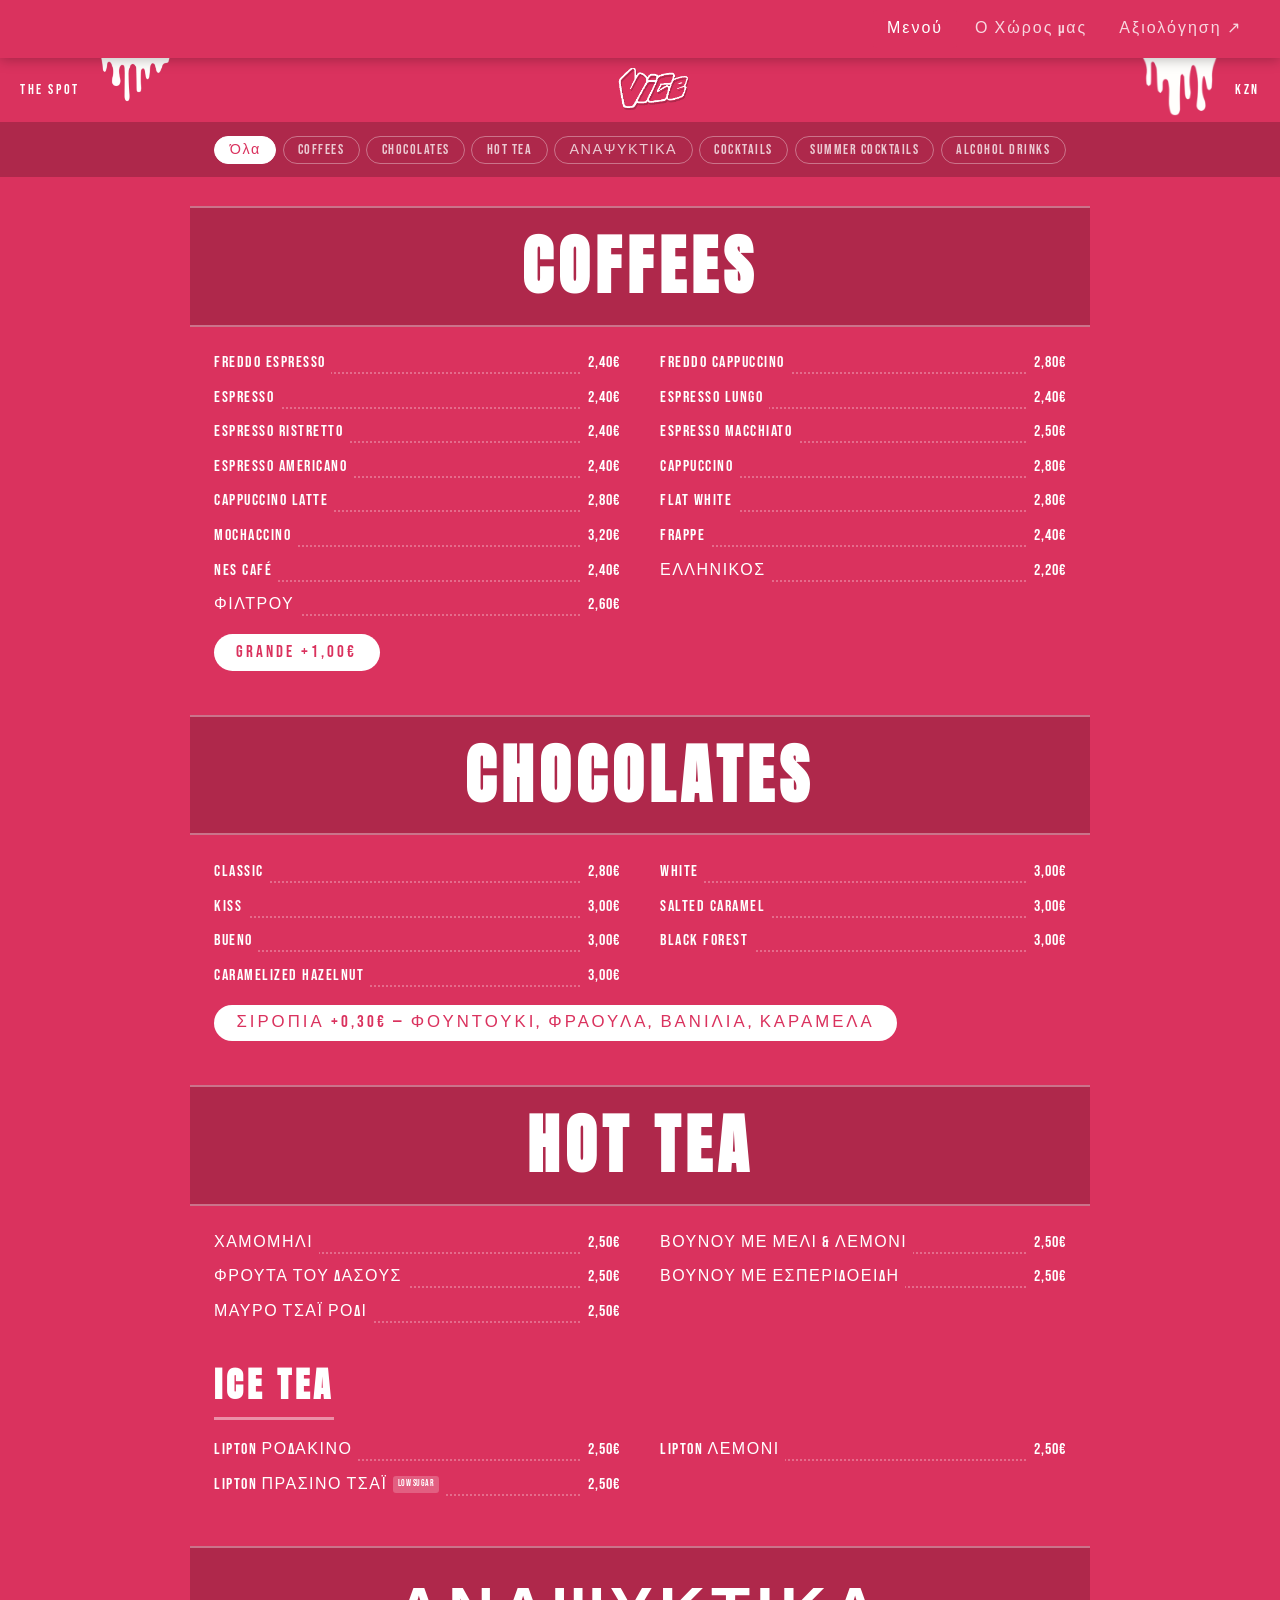
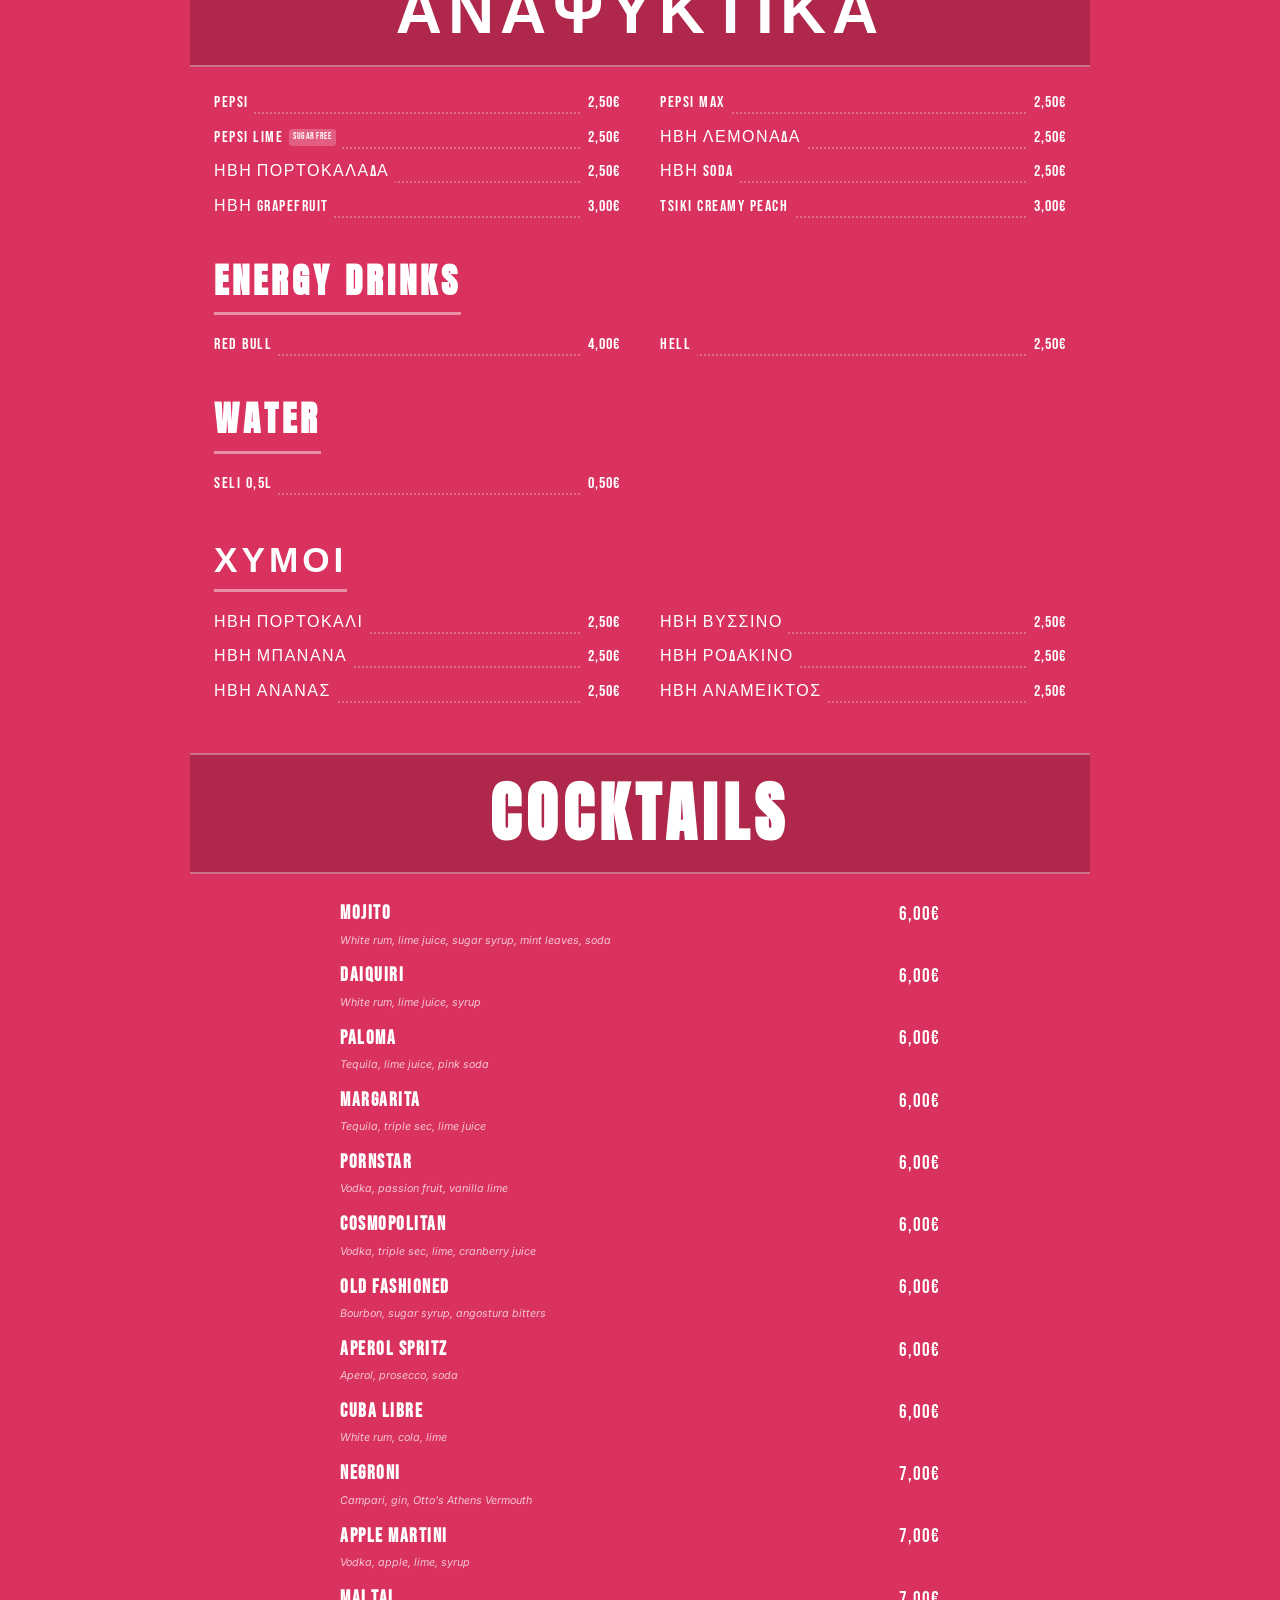
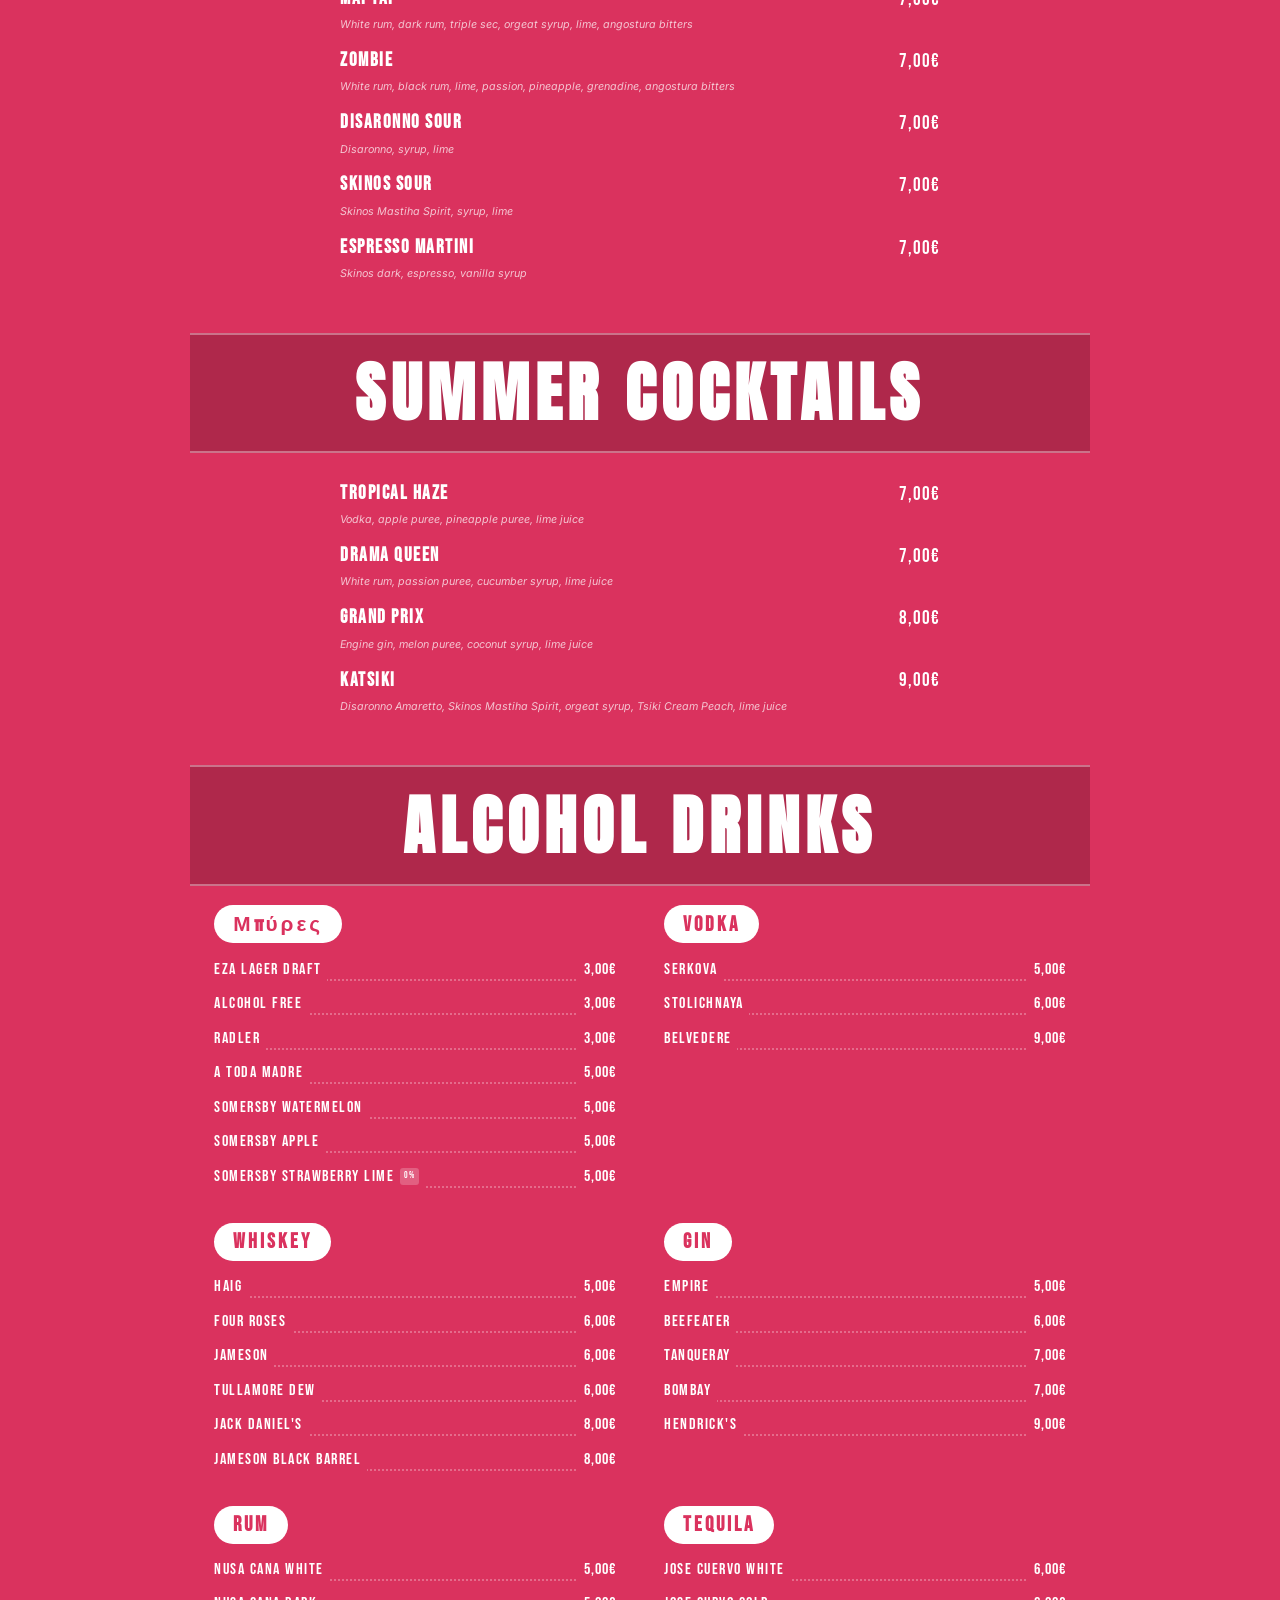
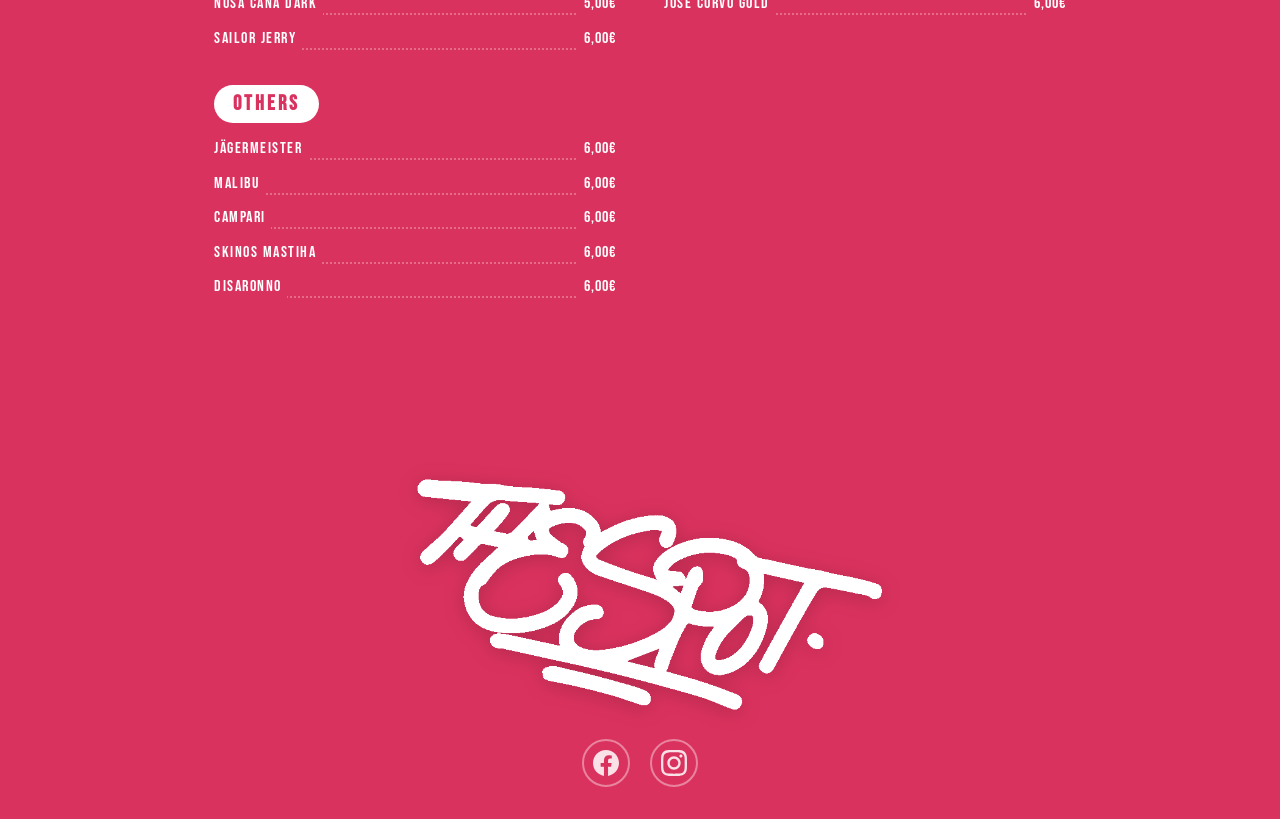
<file: index.html>
<!DOCTYPE html>
<html lang="el">
<head>
  <meta charset="UTF-8"/>
  <meta name="viewport" content="width=device-width, initial-scale=1.0"/>
  <title>Vice KZN – The Spot</title>

  <!-- SEO -->
  <meta name="description" content="Vice KZN – The Spot. Καφέδες, cocktails και vibes στην Κοζάνη."/>
  <meta name="keywords" content="vice kzn, cafe kozani, bar kozani, cocktails kozani, coffee kozani, the spot kozani"/>
  <meta name="theme-color" content="#DA325E"/>

  <!-- Open Graph -->
  <meta property="og:title" content="Vice KZN – The Spot"/>
  <meta property="og:description" content="Καφέδες, cocktails και vibes στην Κοζάνη. Το αγαπημένο σου spot."/>
  <meta property="og:type" content="website"/>
  <meta property="og:locale" content="el_GR"/>
  <meta property="og:site_name" content="Vice KZN"/>

  <!-- Favicon (inline SVG) -->
  <link rel="icon" type="image/svg+xml" href="data:image/svg+xml,%3Csvg xmlns='http://www.w3.org/2000/svg' viewBox='0 0 100 100'%3E%3Crect width='100' height='100' rx='20' fill='%23DA325E'/%3E%3Ctext x='50%25' y='78%25' text-anchor='middle' font-family='serif' font-weight='bold' font-size='72' fill='white'%3EV%3C/text%3E%3C/svg%3E"/>

  <!-- Google Fonts -->
  <link rel="preconnect" href="https://fonts.googleapis.com"/>
  <link rel="preconnect" href="https://fonts.gstatic.com" crossorigin/>
  <link href="https://fonts.googleapis.com/css2?family=Anton&family=Bebas+Neue&family=Caveat:wght@700&family=Inter:wght@400;500;600;700&family=Permanent+Marker&display=swap" rel="stylesheet"/>

  <link rel="stylesheet" href="styles.css"/>
</head>
<body>

  <!-- ══════════════════════════════════
       NAVIGATION
  ══════════════════════════════════ -->
  <nav class="nav" role="navigation" aria-label="Κύρια πλοήγηση">
    <div class="nav-tabs">
      <a class="nav-tab active" href="/menu/" aria-current="page">Μενού</a>
      <a class="nav-tab"        href="/gallery/">Ο Χώρος μας</a>
      <a class="nav-tab"
         href="https://search.google.com/local/writereview?placeid=ChIJ5QrGMQDTWRMRkhNZM8JuHYw"
         target="_blank"
         rel="noopener noreferrer">Αξιολόγηση ↗</a>
    </div>
  </nav>

  <div class="site-stripe">
    <div class="site-stripe-group site-stripe-group--left">
      <span class="site-stripe-left">THE SPOT</span>
      <img src="images/branding/drip_left.png" alt="" class="menu-drip-img menu-drip-img--left" aria-hidden="true"/>
    </div>
    <a href="/" class="menu-drip-logo-link" aria-label="Vice KZN - Αρχική">
      <img src="images/branding/vice-logo.png" alt="Vice" class="menu-drip-logo"/>
    </a>
    <div class="site-stripe-group site-stripe-group--right">
      <img src="images/branding/drip_right.png" alt="" class="menu-drip-img menu-drip-img--right" aria-hidden="true"/>
      <span class="site-stripe-right">KZN</span>
    </div>
  </div>

  <main>

    <div id="page-menu" class="page active">

      <!-- Filter bar -->
      <div class="filter-bar" role="group" aria-label="Φίλτρα κατηγοριών">
        <button class="filter-btn active" data-filter="all"        onclick="filterMenu(this)">Όλα</button>
        <button class="filter-btn"        data-filter="coffees"    onclick="filterMenu(this)">COFFEES</button>
        <button class="filter-btn"        data-filter="chocolates" onclick="filterMenu(this)">CHOCOLATES</button>
        <button class="filter-btn"        data-filter="tea"        onclick="filterMenu(this)">HOT TEA</button>
        <button class="filter-btn"        data-filter="soft"       onclick="filterMenu(this)">ΑΝΑΨΥΚΤΙΚΑ</button>
        <button class="filter-btn"        data-filter="cocktails"  onclick="filterMenu(this)">COCKTAILS</button>
        <button class="filter-btn"        data-filter="summer"     onclick="filterMenu(this)">SUMMER COCKTAILS</button>
        <button class="filter-btn"        data-filter="spirits"    onclick="filterMenu(this)">ALCOHOL DRINKS</button>
      </div>

      <!-- Menu content -->
      <div class="menu-sections">

        <!-- COFFEES -->
        <section class="menu-section" data-category="coffees">
          <h2 class="section-title">COFFEES</h2>
          <div class="menu-grid">
            <div class="menu-item"><span class="item-name">Freddo Espresso</span><span class="item-price">2,40€</span></div>
            <div class="menu-item"><span class="item-name">Freddo Cappuccino</span><span class="item-price">2,80€</span></div>
            <div class="menu-item"><span class="item-name">Espresso</span><span class="item-price">2,40€</span></div>
            <div class="menu-item"><span class="item-name">Espresso Lungo</span><span class="item-price">2,40€</span></div>
            <div class="menu-item"><span class="item-name">Espresso Ristretto</span><span class="item-price">2,40€</span></div>
            <div class="menu-item"><span class="item-name">Espresso Macchiato</span><span class="item-price">2,50€</span></div>
            <div class="menu-item"><span class="item-name">Espresso Americano</span><span class="item-price">2,40€</span></div>
            <div class="menu-item"><span class="item-name">Cappuccino</span><span class="item-price">2,80€</span></div>
            <div class="menu-item"><span class="item-name">Cappuccino Latte</span><span class="item-price">2,80€</span></div>
            <div class="menu-item"><span class="item-name">Flat White</span><span class="item-price">2,80€</span></div>
            <div class="menu-item"><span class="item-name">Mochaccino</span><span class="item-price">3,20€</span></div>
            <div class="menu-item"><span class="item-name">Frappe</span><span class="item-price">2,40€</span></div>
            <div class="menu-item"><span class="item-name">Nes Café</span><span class="item-price">2,40€</span></div>
            <div class="menu-item"><span class="item-name">Ελληνικός</span><span class="item-price">2,20€</span></div>
            <div class="menu-item"><span class="item-name">Φίλτρου</span><span class="item-price">2,60€</span></div>
          </div>
          <p class="section-note" style="margin-top:0.75rem;">Grande +1,00€</p>
        </section>

        <!-- CHOCOLATES -->
        <section class="menu-section" data-category="chocolates">
          <h2 class="section-title">CHOCOLATES</h2>
          <div class="menu-grid">
            <div class="menu-item"><span class="item-name">Classic</span><span class="item-price">2,80€</span></div>
            <div class="menu-item"><span class="item-name">White</span><span class="item-price">3,00€</span></div>
            <div class="menu-item"><span class="item-name">Kiss</span><span class="item-price">3,00€</span></div>
            <div class="menu-item"><span class="item-name">Salted Caramel</span><span class="item-price">3,00€</span></div>
            <div class="menu-item"><span class="item-name">Bueno</span><span class="item-price">3,00€</span></div>
            <div class="menu-item"><span class="item-name">Black Forest</span><span class="item-price">3,00€</span></div>
            <div class="menu-item"><span class="item-name">Caramelized Hazelnut</span><span class="item-price">3,00€</span></div>
          </div>
          <p class="section-note" style="margin-top:0.75rem;">Σιρόπια +0,30€ — φουντούκι, φράουλα, βανίλια, καραμέλα</p>
        </section>

        <!-- TEA -->
        <section class="menu-section" data-category="tea">
          <h2 class="section-title">HOT TEA</h2>
          <div class="menu-grid">
            <div class="menu-item"><span class="item-name">Χαμομήλι</span><span class="item-price">2,50€</span></div>
            <div class="menu-item"><span class="item-name">Βουνού με Μέλι &amp; Λεμόνι</span><span class="item-price">2,50€</span></div>
            <div class="menu-item"><span class="item-name">Φρούτα του Δάσους</span><span class="item-price">2,50€</span></div>
            <div class="menu-item"><span class="item-name">Βουνού με Εσπεριδοειδή</span><span class="item-price">2,50€</span></div>
            <div class="menu-item"><span class="item-name">Μαύρο Τσάι Ρόδι</span><span class="item-price">2,50€</span></div>
          </div>

          <h2 class="subsection-title">ICE TEA</h2>
          <div class="menu-grid">
            <div class="menu-item"><span class="item-name">Lipton Ροδάκινο</span><span class="item-price">2,50€</span></div>
            <div class="menu-item"><span class="item-name">Lipton Λεμόνι</span><span class="item-price">2,50€</span></div>
            <div class="menu-item"><span class="item-name">Lipton Πράσινο Τσάι <span class="item-badge">low sugar</span></span><span class="item-price">2,50€</span></div>
          </div>
        </section>

        <!-- SOFT DRINKS -->
        <section class="menu-section" data-category="soft">
          <h2 class="section-title">ΑΝΑΨΥΚΤΙΚΑ</h2>
          <div class="menu-grid">
            <div class="menu-item"><span class="item-name">Pepsi</span><span class="item-price">2,50€</span></div>
            <div class="menu-item"><span class="item-name">Pepsi Max</span><span class="item-price">2,50€</span></div>
            <div class="menu-item"><span class="item-name">Pepsi Lime <span class="item-badge">sugar free</span></span><span class="item-price">2,50€</span></div>
            <div class="menu-item"><span class="item-name">ΗΒΗ Λεμονάδα</span><span class="item-price">2,50€</span></div>
            <div class="menu-item"><span class="item-name">ΗΒΗ Πορτοκαλάδα</span><span class="item-price">2,50€</span></div>
            <div class="menu-item"><span class="item-name">ΗΒΗ Soda</span><span class="item-price">2,50€</span></div>
            <div class="menu-item"><span class="item-name">ΗΒΗ Grapefruit</span><span class="item-price">3,00€</span></div>
            <div class="menu-item"><span class="item-name">Tsiki Creamy Peach</span><span class="item-price">3,00€</span></div>
          </div>

          <h2 class="subsection-title">ENERGY DRINKS</h2>
          <div class="menu-grid">
            <div class="menu-item"><span class="item-name">Red Bull</span><span class="item-price">4,00€</span></div>
            <div class="menu-item"><span class="item-name">Hell</span><span class="item-price">2,50€</span></div>
          </div>

          <h2 class="subsection-title">WATER</h2>
          <div class="menu-grid">
            <div class="menu-item"><span class="item-name">Seli 0,5L</span><span class="item-price">0,50€</span></div>
          </div>

          <h2 class="subsection-title">ΧΥΜΟΙ</h2>
          <div class="menu-grid">
            <div class="menu-item"><span class="item-name">ΗΒΗ Πορτοκάλι</span><span class="item-price">2,50€</span></div>
            <div class="menu-item"><span class="item-name">ΗΒΗ Βύσσινο</span><span class="item-price">2,50€</span></div>
            <div class="menu-item"><span class="item-name">ΗΒΗ Μπανάνα</span><span class="item-price">2,50€</span></div>
            <div class="menu-item"><span class="item-name">ΗΒΗ Ροδάκινο</span><span class="item-price">2,50€</span></div>
            <div class="menu-item"><span class="item-name">ΗΒΗ Ανανάς</span><span class="item-price">2,50€</span></div>
            <div class="menu-item"><span class="item-name">ΗΒΗ Ανάμεικτος</span><span class="item-price">2,50€</span></div>
          </div>
        </section>

        <!-- COCKTAILS -->
        <section class="menu-section" data-category="cocktails">
          <h2 class="section-title">COCKTAILS</h2>
          <div class="menu-grid menu-grid--cocktails">
            <div class="menu-item menu-item--cocktail">
              <div><span class="item-name">Mojito</span><span class="item-ingredients">White rum, lime juice, sugar syrup, mint leaves, soda</span></div>
              <span class="item-price">6,00€</span>
            </div>
            <div class="menu-item menu-item--cocktail">
              <div><span class="item-name">Daiquiri</span><span class="item-ingredients">White rum, lime juice, syrup</span></div>
              <span class="item-price">6,00€</span>
            </div>
            <div class="menu-item menu-item--cocktail">
              <div><span class="item-name">Paloma</span><span class="item-ingredients">Tequila, lime juice, pink soda</span></div>
              <span class="item-price">6,00€</span>
            </div>
            <div class="menu-item menu-item--cocktail">
              <div><span class="item-name">Margarita</span><span class="item-ingredients">Tequila, triple sec, lime juice</span></div>
              <span class="item-price">6,00€</span>
            </div>
            <div class="menu-item menu-item--cocktail">
              <div><span class="item-name">Pornstar</span><span class="item-ingredients">Vodka, passion fruit, vanilla lime</span></div>
              <span class="item-price">6,00€</span>
            </div>
            <div class="menu-item menu-item--cocktail">
              <div><span class="item-name">Cosmopolitan</span><span class="item-ingredients">Vodka, triple sec, lime, cranberry juice</span></div>
              <span class="item-price">6,00€</span>
            </div>
            <div class="menu-item menu-item--cocktail">
              <div><span class="item-name">Old Fashioned</span><span class="item-ingredients">Bourbon, sugar syrup, angostura bitters</span></div>
              <span class="item-price">6,00€</span>
            </div>
            <div class="menu-item menu-item--cocktail">
              <div><span class="item-name">Aperol Spritz</span><span class="item-ingredients">Aperol, prosecco, soda</span></div>
              <span class="item-price">6,00€</span>
            </div>
            <div class="menu-item menu-item--cocktail">
              <div><span class="item-name">Cuba Libre</span><span class="item-ingredients">White rum, cola, lime</span></div>
              <span class="item-price">6,00€</span>
            </div>
            <div class="menu-item menu-item--cocktail">
              <div><span class="item-name">Negroni</span><span class="item-ingredients">Campari, gin, Otto's Athens Vermouth</span></div>
              <span class="item-price">7,00€</span>
            </div>
            <div class="menu-item menu-item--cocktail">
              <div><span class="item-name">Apple Martini</span><span class="item-ingredients">Vodka, apple, lime, syrup</span></div>
              <span class="item-price">7,00€</span>
            </div>
            <div class="menu-item menu-item--cocktail">
              <div><span class="item-name">Mai Tai</span><span class="item-ingredients">White rum, dark rum, triple sec, orgeat syrup, lime, angostura bitters</span></div>
              <span class="item-price">7,00€</span>
            </div>
            <div class="menu-item menu-item--cocktail">
              <div><span class="item-name">Zombie</span><span class="item-ingredients">White rum, black rum, lime, passion, pineapple, grenadine, angostura bitters</span></div>
              <span class="item-price">7,00€</span>
            </div>
            <div class="menu-item menu-item--cocktail">
              <div><span class="item-name">Disaronno Sour</span><span class="item-ingredients">Disaronno, syrup, lime</span></div>
              <span class="item-price">7,00€</span>
            </div>
            <div class="menu-item menu-item--cocktail">
              <div><span class="item-name">Skinos Sour</span><span class="item-ingredients">Skinos Mastiha Spirit, syrup, lime</span></div>
              <span class="item-price">7,00€</span>
            </div>
            <div class="menu-item menu-item--cocktail">
              <div><span class="item-name">Espresso Martini</span><span class="item-ingredients">Skinos dark, espresso, vanilla syrup</span></div>
              <span class="item-price">7,00€</span>
            </div>
          </div>
        </section>

        <!-- SUMMER COCKTAILS -->
        <section class="menu-section" data-category="summer">
          <h2 class="section-title">SUMMER COCKTAILS</h2>
          <div class="menu-grid menu-grid--cocktails">
            <div class="menu-item menu-item--cocktail">
              <div><span class="item-name">Tropical Haze</span><span class="item-ingredients">Vodka, apple puree, pineapple puree, lime juice</span></div>
              <span class="item-price">7,00€</span>
            </div>
            <div class="menu-item menu-item--cocktail">
              <div><span class="item-name">Drama Queen</span><span class="item-ingredients">White rum, passion puree, cucumber syrup, lime juice</span></div>
              <span class="item-price">7,00€</span>
            </div>
            <div class="menu-item menu-item--cocktail">
              <div><span class="item-name">Grand Prix</span><span class="item-ingredients">Engine gin, melon puree, coconut syrup, lime juice</span></div>
              <span class="item-price">8,00€</span>
            </div>
            <div class="menu-item menu-item--cocktail">
              <div><span class="item-name">Katsiki</span><span class="item-ingredients">Disaronno Amaretto, Skinos Mastiha Spirit, orgeat syrup, Tsiki Cream Peach, lime juice</span></div>
              <span class="item-price">9,00€</span>
            </div>
          </div>
        </section>

        <!-- SPIRITS -->
        <section class="menu-section" data-category="spirits">
          <h2 class="section-title">ALCOHOL DRINKS</h2>
          <div class="spirits-grid">

            <div class="spirits-category">
              <h3 class="spirits-cat-title">Μπύρες</h3>
              <div class="menu-item"><span class="item-name">EZA Lager Draft</span><span class="item-price">3,00€</span></div>
              <div class="menu-item"><span class="item-name">Alcohol Free</span><span class="item-price">3,00€</span></div>
              <div class="menu-item"><span class="item-name">Radler</span><span class="item-price">3,00€</span></div>
              <div class="menu-item"><span class="item-name">A Toda Madre</span><span class="item-price">5,00€</span></div>
              <div class="menu-item"><span class="item-name">Somersby Watermelon</span><span class="item-price">5,00€</span></div>
              <div class="menu-item"><span class="item-name">Somersby Apple</span><span class="item-price">5,00€</span></div>
              <div class="menu-item"><span class="item-name">Somersby Strawberry Lime <span class="item-badge">0%</span></span><span class="item-price">5,00€</span></div>
            </div>

            <div class="spirits-category">
              <h3 class="spirits-cat-title">Vodka</h3>
              <div class="menu-item"><span class="item-name">Serkova</span><span class="item-price">5,00€</span></div>
              <div class="menu-item"><span class="item-name">Stolichnaya</span><span class="item-price">6,00€</span></div>
              <div class="menu-item"><span class="item-name">Belvedere</span><span class="item-price">9,00€</span></div>
            </div>

            <div class="spirits-category">
              <h3 class="spirits-cat-title">Whiskey</h3>
              <div class="menu-item"><span class="item-name">Haig</span><span class="item-price">5,00€</span></div>
              <div class="menu-item"><span class="item-name">Four Roses</span><span class="item-price">6,00€</span></div>
              <div class="menu-item"><span class="item-name">Jameson</span><span class="item-price">6,00€</span></div>
              <div class="menu-item"><span class="item-name">Tullamore Dew</span><span class="item-price">6,00€</span></div>
              <div class="menu-item"><span class="item-name">Jack Daniel's</span><span class="item-price">8,00€</span></div>
              <div class="menu-item"><span class="item-name">Jameson Black Barrel</span><span class="item-price">8,00€</span></div>
            </div>

            <div class="spirits-category">
              <h3 class="spirits-cat-title">Gin</h3>
              <div class="menu-item"><span class="item-name">Empire</span><span class="item-price">5,00€</span></div>
              <div class="menu-item"><span class="item-name">Beefeater</span><span class="item-price">6,00€</span></div>
              <div class="menu-item"><span class="item-name">Tanqueray</span><span class="item-price">7,00€</span></div>
              <div class="menu-item"><span class="item-name">Bombay</span><span class="item-price">7,00€</span></div>
              <div class="menu-item"><span class="item-name">Hendrick's</span><span class="item-price">9,00€</span></div>
            </div>

            <div class="spirits-category">
              <h3 class="spirits-cat-title">Rum</h3>
              <div class="menu-item"><span class="item-name">Nusa Cana White</span><span class="item-price">5,00€</span></div>
              <div class="menu-item"><span class="item-name">Nusa Cana Dark</span><span class="item-price">5,00€</span></div>
              <div class="menu-item"><span class="item-name">Sailor Jerry</span><span class="item-price">6,00€</span></div>
            </div>

            <div class="spirits-category">
              <h3 class="spirits-cat-title">Tequila</h3>
              <div class="menu-item"><span class="item-name">Jose Cuervo White</span><span class="item-price">6,00€</span></div>
              <div class="menu-item"><span class="item-name">Jose Curvo Gold</span><span class="item-price">6,00€</span></div>
            </div>

            <div class="spirits-category">
              <h3 class="spirits-cat-title">Others</h3>
              <div class="menu-item"><span class="item-name">Jägermeister</span><span class="item-price">6,00€</span></div>
              <div class="menu-item"><span class="item-name">Malibu</span><span class="item-price">6,00€</span></div>
              <div class="menu-item"><span class="item-name">Campari</span><span class="item-price">6,00€</span></div>
              <div class="menu-item"><span class="item-name">Skinos Mastiha</span><span class="item-price">6,00€</span></div>
              <div class="menu-item"><span class="item-name">Disaronno</span><span class="item-price">6,00€</span></div>
            </div>

          </div>
        </section>

      </div><!-- /.menu-sections -->
    </div><!-- /#page-menu -->

  </main>

  <footer class="site-footer" aria-label="Footer">
    <img src="images/branding/thespot-graffiti.png" alt="The Spot." class="footer-graffiti" loading="lazy"/>
    <div class="footer-socials">
      <a href="https://www.facebook.com/p/Vicekzn-61571378348129/"
         target="_blank" rel="noopener noreferrer"
         class="footer-social-icon" aria-label="Facebook">
        <svg viewBox="0 0 24 24" fill="currentColor" width="26" height="26" aria-hidden="true">
          <path d="M24 12.073c0-6.627-5.373-12-12-12s-12 5.373-12 12c0 5.99 4.388 10.954 10.125 11.854v-8.385H7.078v-3.47h3.047V9.43c0-3.007 1.792-4.669 4.533-4.669 1.312 0 2.686.235 2.686.235v2.953H15.83c-1.491 0-1.956.925-1.956 1.874v2.25h3.328l-.532 3.47h-2.796v8.385C19.612 23.027 24 18.062 24 12.073z"/>
        </svg>
      </a>
      <a href="https://www.instagram.com/vice.kzn/?hl=el"
         target="_blank" rel="noopener noreferrer"
         class="footer-social-icon" aria-label="Instagram">
        <svg viewBox="0 0 24 24" fill="currentColor" width="26" height="26" aria-hidden="true">
          <path d="M12 2.163c3.204 0 3.584.012 4.85.07 3.252.148 4.771 1.691 4.919 4.919.058 1.265.069 1.645.069 4.849 0 3.205-.012 3.584-.069 4.849-.149 3.225-1.664 4.771-4.919 4.919-1.266.058-1.644.07-4.85.07-3.204 0-3.584-.012-4.849-.07-3.26-.149-4.771-1.699-4.919-4.92-.058-1.265-.07-1.644-.07-4.849 0-3.204.013-3.583.07-4.849.149-3.227 1.664-4.771 4.919-4.919 1.266-.057 1.645-.069 4.849-.069zm0-2.163c-3.259 0-3.667.014-4.947.072-4.358.2-6.78 2.618-6.98 6.98-.059 1.281-.073 1.689-.073 4.948 0 3.259.014 3.668.072 4.948.2 4.358 2.618 6.78 6.98 6.98 1.281.058 1.689.072 4.948.072 3.259 0 3.668-.014 4.948-.072 4.354-.2 6.782-2.618 6.979-6.98.059-1.28.073-1.689.073-4.948 0-3.259-.014-3.667-.072-4.947-.196-4.354-2.617-6.78-6.979-6.98-1.281-.059-1.69-.073-4.949-.073zm0 5.838c-3.403 0-6.162 2.759-6.162 6.162s2.759 6.163 6.162 6.163 6.162-2.759 6.162-6.163c0-3.403-2.759-6.162-6.162-6.162zm0 10.162c-2.209 0-4-1.79-4-4 0-2.209 1.791-4 4-4s4 1.791 4 4c0 2.21-1.791 4-4 4zm6.406-11.845c-.796 0-1.441.645-1.441 1.44s.645 1.44 1.441 1.44c.795 0 1.439-.645 1.439-1.44s-.644-1.44-1.439-1.44z"/>
        </svg>
      </a>
    </div>
  </footer>

  <script src="script.js"></script>
</body>
</html>
</file>
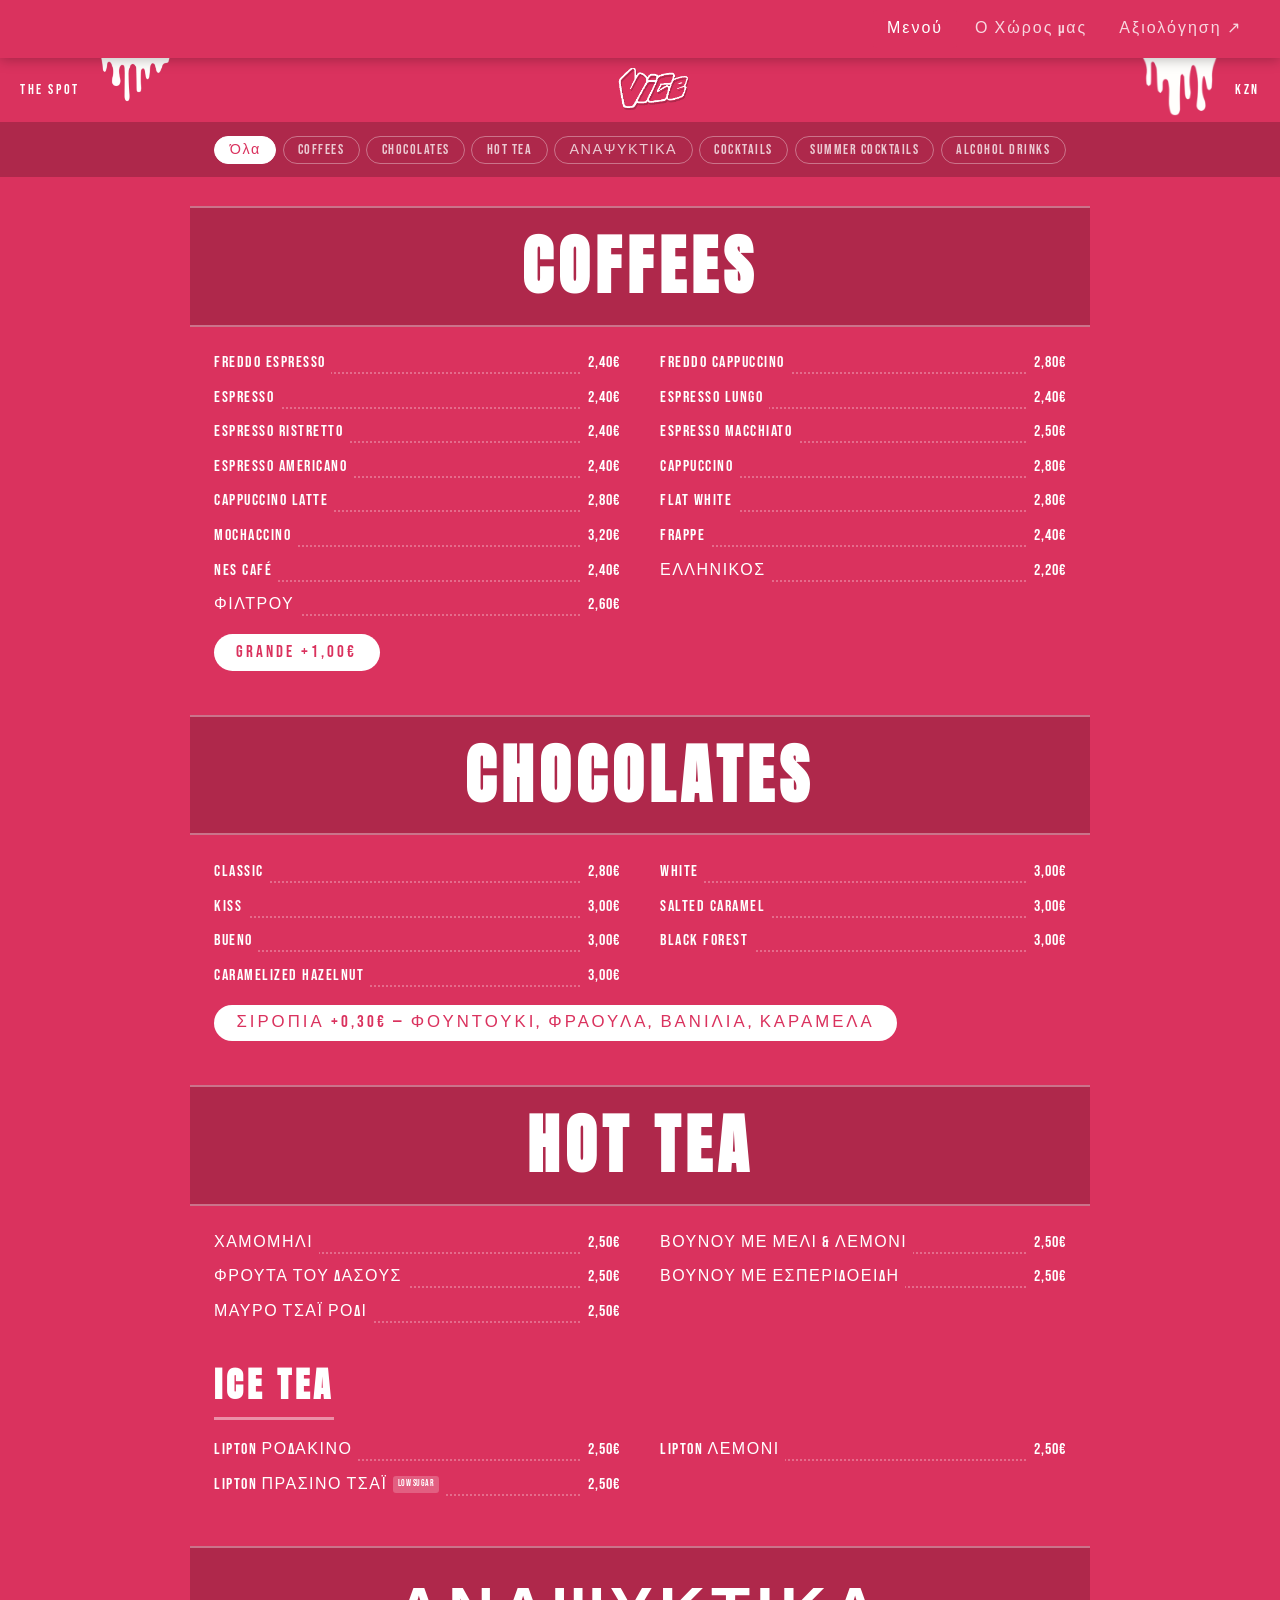
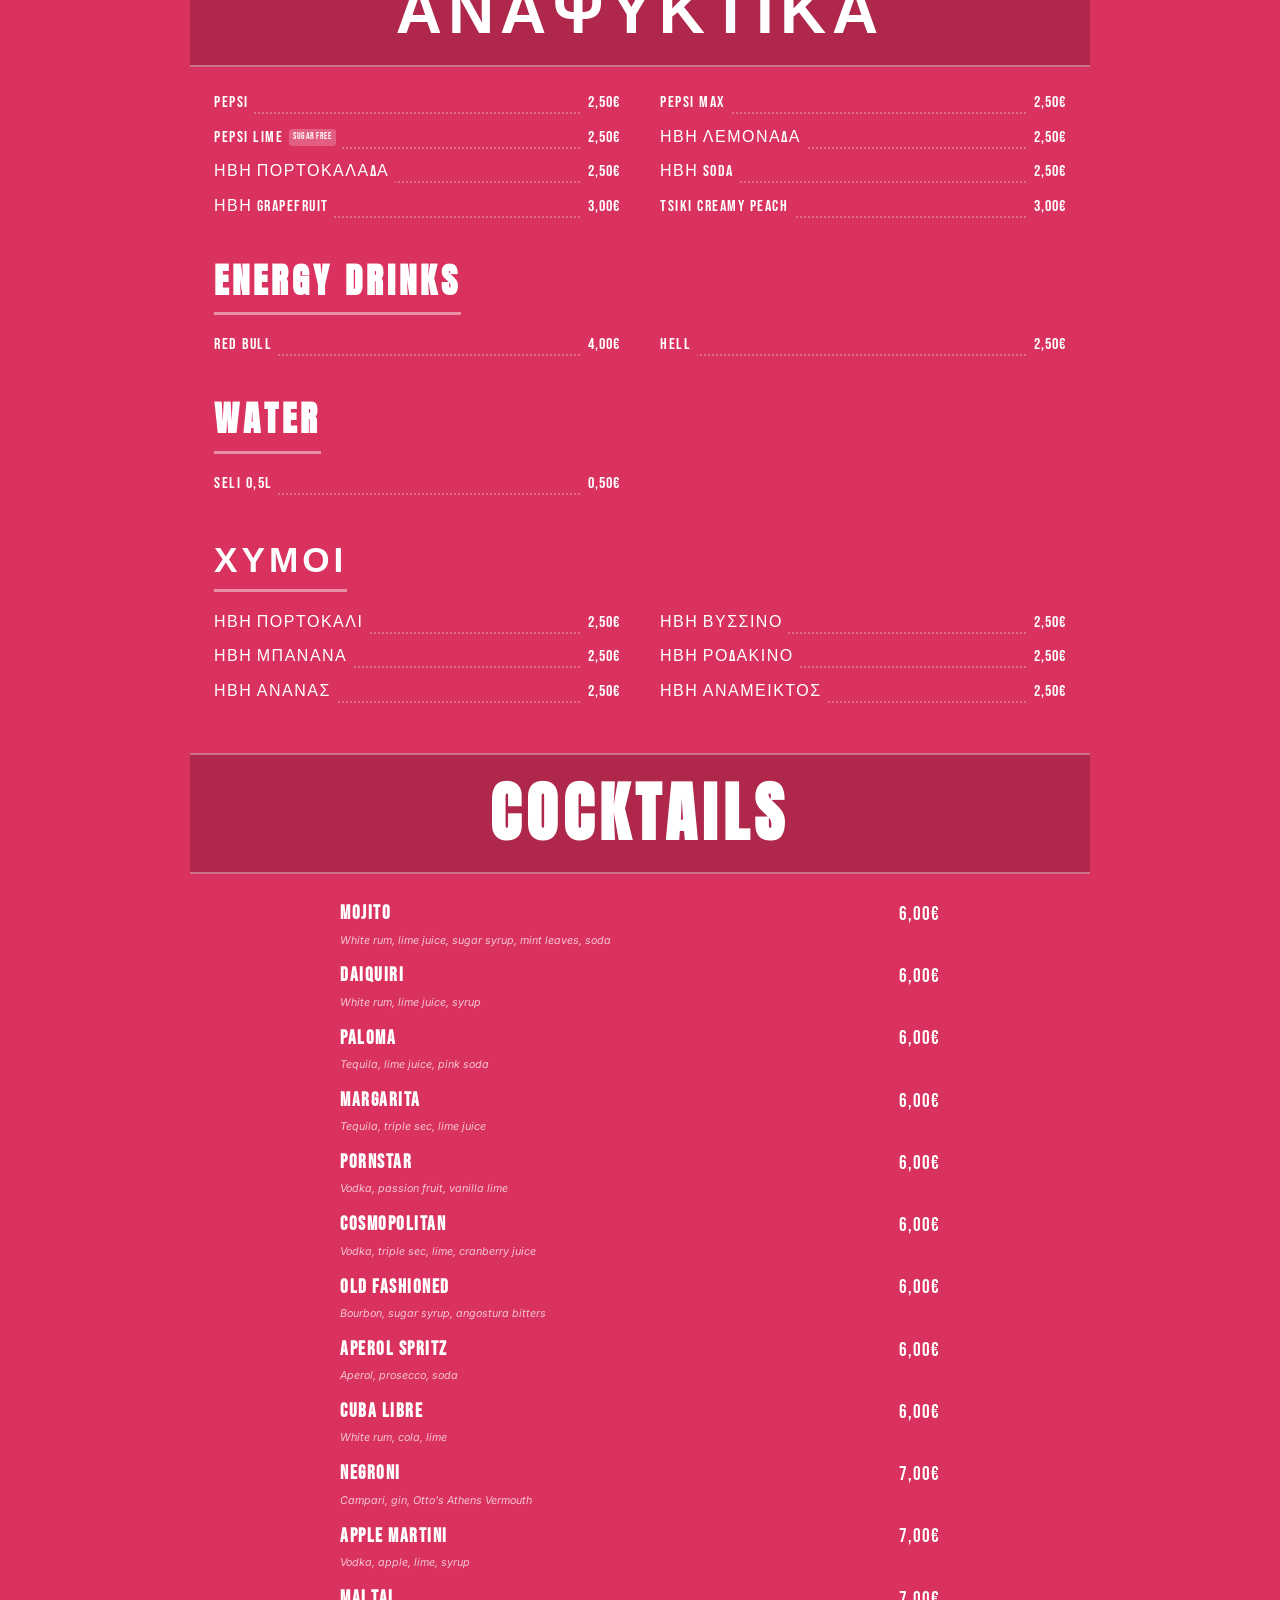
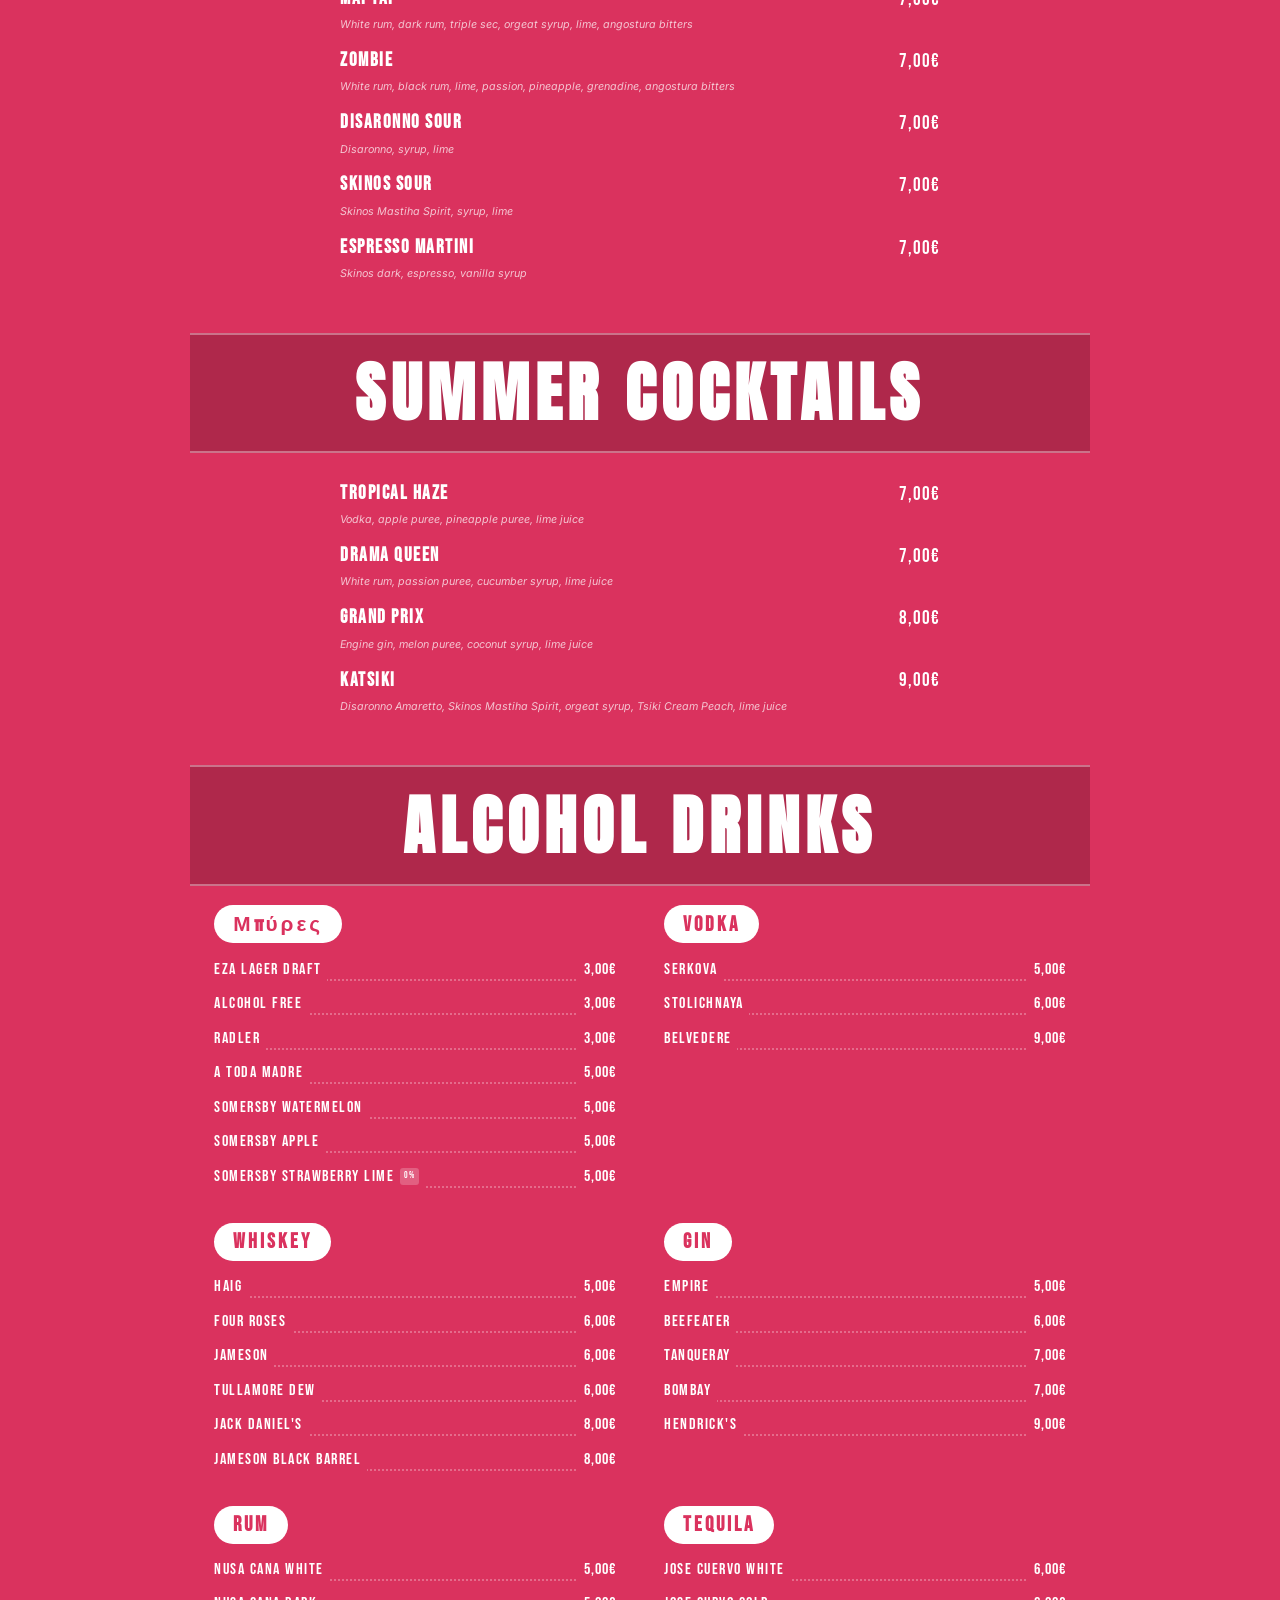
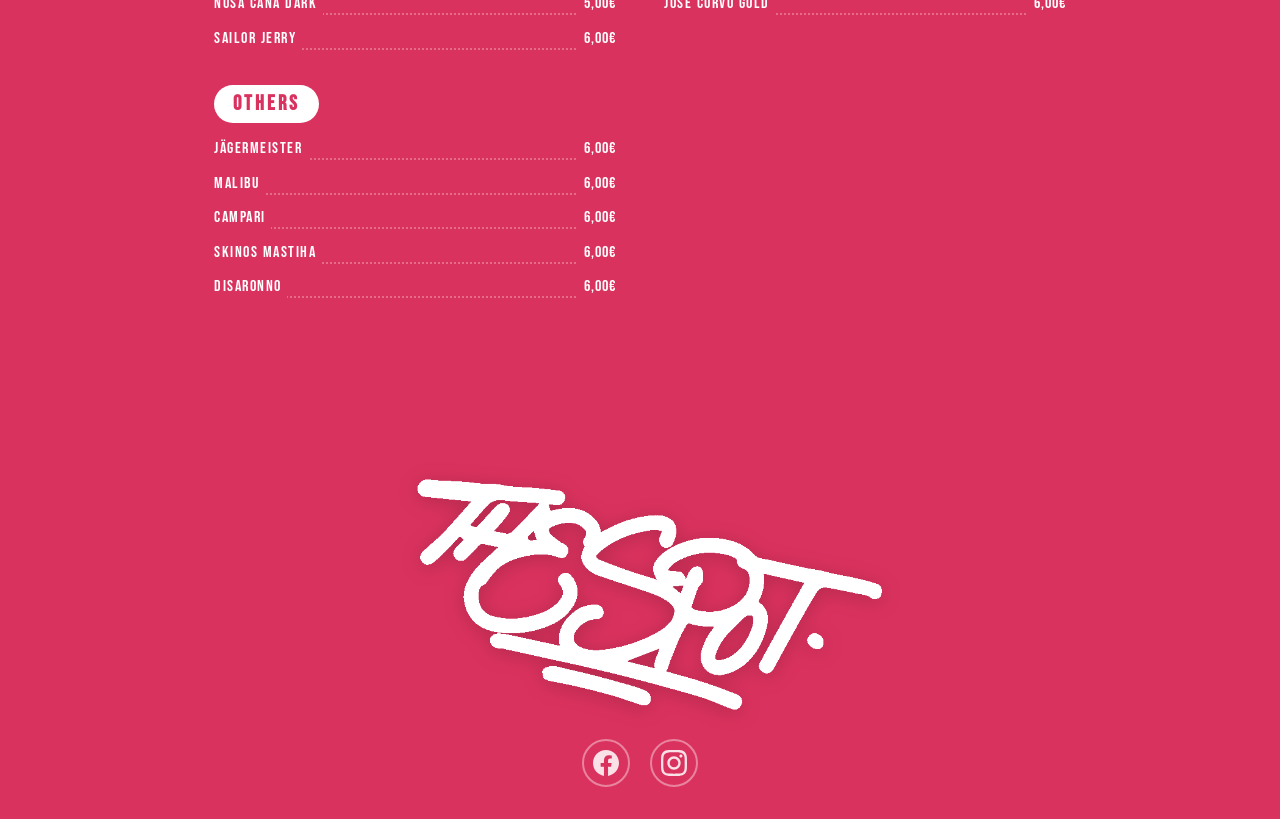
<file: menu/index.html>
<!DOCTYPE html>
<html lang="el">
<head>
  <meta charset="UTF-8"/>
  <meta name="viewport" content="width=device-width, initial-scale=1.0"/>
  <title>Μενού – Vice KZN – The Spot</title>

  <!-- SEO -->
  <meta name="description" content="Vice KZN – The Spot. Καφέδες, cocktails και vibes στην Κοζάνη."/>
  <meta name="keywords" content="vice kzn, cafe kozani, bar kozani, cocktails kozani, coffee kozani, the spot kozani"/>
  <meta name="theme-color" content="#DA325E"/>

  <!-- Open Graph -->
  <meta property="og:title" content="Vice KZN – The Spot"/>
  <meta property="og:description" content="Καφέδες, cocktails και vibes στην Κοζάνη. Το αγαπημένο σου spot."/>
  <meta property="og:type" content="website"/>
  <meta property="og:locale" content="el_GR"/>
  <meta property="og:site_name" content="Vice KZN"/>

  <!-- Favicon (inline SVG) -->
  <link rel="icon" type="image/svg+xml" href="data:image/svg+xml,%3Csvg xmlns='http://www.w3.org/2000/svg' viewBox='0 0 100 100'%3E%3Crect width='100' height='100' rx='20' fill='%23DA325E'/%3E%3Ctext x='50%25' y='78%25' text-anchor='middle' font-family='serif' font-weight='bold' font-size='72' fill='white'%3EV%3C/text%3E%3C/svg%3E"/>

  <!-- Google Fonts -->
  <link rel="preconnect" href="https://fonts.googleapis.com"/>
  <link rel="preconnect" href="https://fonts.gstatic.com" crossorigin/>
  <link href="https://fonts.googleapis.com/css2?family=Anton&family=Bebas+Neue&family=Caveat:wght@700&family=Inter:wght@400;500;600;700&family=Permanent+Marker&display=swap" rel="stylesheet"/>

  <link rel="stylesheet" href="../styles.css"/>
</head>
<body>

  <!-- ══════════════════════════════════
       NAVIGATION
  ══════════════════════════════════ -->
  <nav class="nav" role="navigation" aria-label="Κύρια πλοήγηση">
    <div class="nav-tabs">
      <a class="nav-tab active" href="/menu/" aria-current="page">Μενού</a>
      <a class="nav-tab"        href="/gallery/">Ο Χώρος μας</a>
      <a class="nav-tab"
         href="https://search.google.com/local/writereview?placeid=ChIJ5QrGMQDTWRMRkhNZM8JuHYw"
         target="_blank"
         rel="noopener noreferrer">Αξιολόγηση ↗</a>
    </div>
  </nav>

  <div class="site-stripe">
    <div class="site-stripe-group site-stripe-group--left">
      <span class="site-stripe-left">THE SPOT</span>
      <img src="../images/branding/drip_left.png" alt="" class="menu-drip-img menu-drip-img--left" aria-hidden="true"/>
    </div>
    <a href="/" class="menu-drip-logo-link" aria-label="Vice KZN - Αρχική">
      <img src="../images/branding/vice-logo.png" alt="Vice" class="menu-drip-logo"/>
    </a>
    <div class="site-stripe-group site-stripe-group--right">
      <img src="../images/branding/drip_right.png" alt="" class="menu-drip-img menu-drip-img--right" aria-hidden="true"/>
      <span class="site-stripe-right">KZN</span>
    </div>
  </div>

  <main>

    <div id="page-menu" class="page active">

      <!-- Filter bar -->
      <div class="filter-bar" role="group" aria-label="Φίλτρα κατηγοριών">
        <button class="filter-btn active" data-filter="all"        onclick="filterMenu(this)">Όλα</button>
        <button class="filter-btn"        data-filter="coffees"    onclick="filterMenu(this)">COFFEES</button>
        <button class="filter-btn"        data-filter="chocolates" onclick="filterMenu(this)">CHOCOLATES</button>
        <button class="filter-btn"        data-filter="tea"        onclick="filterMenu(this)">HOT TEA</button>
        <button class="filter-btn"        data-filter="soft"       onclick="filterMenu(this)">ΑΝΑΨΥΚΤΙΚΑ</button>
        <button class="filter-btn"        data-filter="cocktails"  onclick="filterMenu(this)">COCKTAILS</button>
        <button class="filter-btn"        data-filter="summer"     onclick="filterMenu(this)">SUMMER COCKTAILS</button>
        <button class="filter-btn"        data-filter="spirits"    onclick="filterMenu(this)">ALCOHOL DRINKS</button>
      </div>

      <!-- Menu content -->
      <div class="menu-sections">

        <!-- COFFEES -->
        <section class="menu-section" data-category="coffees">
          <h2 class="section-title">COFFEES</h2>
          <div class="menu-grid">
            <div class="menu-item"><span class="item-name">Freddo Espresso</span><span class="item-price">2,40€</span></div>
            <div class="menu-item"><span class="item-name">Freddo Cappuccino</span><span class="item-price">2,80€</span></div>
            <div class="menu-item"><span class="item-name">Espresso</span><span class="item-price">2,40€</span></div>
            <div class="menu-item"><span class="item-name">Espresso Lungo</span><span class="item-price">2,40€</span></div>
            <div class="menu-item"><span class="item-name">Espresso Ristretto</span><span class="item-price">2,40€</span></div>
            <div class="menu-item"><span class="item-name">Espresso Macchiato</span><span class="item-price">2,50€</span></div>
            <div class="menu-item"><span class="item-name">Espresso Americano</span><span class="item-price">2,40€</span></div>
            <div class="menu-item"><span class="item-name">Cappuccino</span><span class="item-price">2,80€</span></div>
            <div class="menu-item"><span class="item-name">Cappuccino Latte</span><span class="item-price">2,80€</span></div>
            <div class="menu-item"><span class="item-name">Flat White</span><span class="item-price">2,80€</span></div>
            <div class="menu-item"><span class="item-name">Mochaccino</span><span class="item-price">3,20€</span></div>
            <div class="menu-item"><span class="item-name">Frappe</span><span class="item-price">2,40€</span></div>
            <div class="menu-item"><span class="item-name">Nes Café</span><span class="item-price">2,40€</span></div>
            <div class="menu-item"><span class="item-name">Ελληνικός</span><span class="item-price">2,20€</span></div>
            <div class="menu-item"><span class="item-name">Φίλτρου</span><span class="item-price">2,60€</span></div>
          </div>
          <p class="section-note" style="margin-top:0.75rem;">Grande +1,00€</p>
        </section>

        <!-- CHOCOLATES -->
        <section class="menu-section" data-category="chocolates">
          <h2 class="section-title">CHOCOLATES</h2>
          <div class="menu-grid">
            <div class="menu-item"><span class="item-name">Classic</span><span class="item-price">2,80€</span></div>
            <div class="menu-item"><span class="item-name">White</span><span class="item-price">3,00€</span></div>
            <div class="menu-item"><span class="item-name">Kiss</span><span class="item-price">3,00€</span></div>
            <div class="menu-item"><span class="item-name">Salted Caramel</span><span class="item-price">3,00€</span></div>
            <div class="menu-item"><span class="item-name">Bueno</span><span class="item-price">3,00€</span></div>
            <div class="menu-item"><span class="item-name">Black Forest</span><span class="item-price">3,00€</span></div>
            <div class="menu-item"><span class="item-name">Caramelized Hazelnut</span><span class="item-price">3,00€</span></div>
          </div>
          <p class="section-note" style="margin-top:0.75rem;">Σιρόπια +0,30€ — φουντούκι, φράουλα, βανίλια, καραμέλα</p>
        </section>

        <!-- TEA -->
        <section class="menu-section" data-category="tea">
          <h2 class="section-title">HOT TEA</h2>
          <div class="menu-grid">
            <div class="menu-item"><span class="item-name">Χαμομήλι</span><span class="item-price">2,50€</span></div>
            <div class="menu-item"><span class="item-name">Βουνού με Μέλι &amp; Λεμόνι</span><span class="item-price">2,50€</span></div>
            <div class="menu-item"><span class="item-name">Φρούτα του Δάσους</span><span class="item-price">2,50€</span></div>
            <div class="menu-item"><span class="item-name">Βουνού με Εσπεριδοειδή</span><span class="item-price">2,50€</span></div>
            <div class="menu-item"><span class="item-name">Μαύρο Τσάι Ρόδι</span><span class="item-price">2,50€</span></div>
          </div>

          <h2 class="subsection-title">ICE TEA</h2>
          <div class="menu-grid">
            <div class="menu-item"><span class="item-name">Lipton Ροδάκινο</span><span class="item-price">2,50€</span></div>
            <div class="menu-item"><span class="item-name">Lipton Λεμόνι</span><span class="item-price">2,50€</span></div>
            <div class="menu-item"><span class="item-name">Lipton Πράσινο Τσάι <span class="item-badge">low sugar</span></span><span class="item-price">2,50€</span></div>
          </div>
        </section>

        <!-- SOFT DRINKS -->
        <section class="menu-section" data-category="soft">
          <h2 class="section-title">ΑΝΑΨΥΚΤΙΚΑ</h2>
          <div class="menu-grid">
            <div class="menu-item"><span class="item-name">Pepsi</span><span class="item-price">2,50€</span></div>
            <div class="menu-item"><span class="item-name">Pepsi Max</span><span class="item-price">2,50€</span></div>
            <div class="menu-item"><span class="item-name">Pepsi Lime <span class="item-badge">sugar free</span></span><span class="item-price">2,50€</span></div>
            <div class="menu-item"><span class="item-name">ΗΒΗ Λεμονάδα</span><span class="item-price">2,50€</span></div>
            <div class="menu-item"><span class="item-name">ΗΒΗ Πορτοκαλάδα</span><span class="item-price">2,50€</span></div>
            <div class="menu-item"><span class="item-name">ΗΒΗ Soda</span><span class="item-price">2,50€</span></div>
            <div class="menu-item"><span class="item-name">ΗΒΗ Grapefruit</span><span class="item-price">3,00€</span></div>
            <div class="menu-item"><span class="item-name">Tsiki Creamy Peach</span><span class="item-price">3,00€</span></div>
          </div>

          <h2 class="subsection-title">ENERGY DRINKS</h2>
          <div class="menu-grid">
            <div class="menu-item"><span class="item-name">Red Bull</span><span class="item-price">4,00€</span></div>
            <div class="menu-item"><span class="item-name">Hell</span><span class="item-price">2,50€</span></div>
          </div>

          <h2 class="subsection-title">WATER</h2>
          <div class="menu-grid">
            <div class="menu-item"><span class="item-name">Seli 0,5L</span><span class="item-price">0,50€</span></div>
          </div>

          <h2 class="subsection-title">ΧΥΜΟΙ</h2>
          <div class="menu-grid">
            <div class="menu-item"><span class="item-name">ΗΒΗ Πορτοκάλι</span><span class="item-price">2,50€</span></div>
            <div class="menu-item"><span class="item-name">ΗΒΗ Βύσσινο</span><span class="item-price">2,50€</span></div>
            <div class="menu-item"><span class="item-name">ΗΒΗ Μπανάνα</span><span class="item-price">2,50€</span></div>
            <div class="menu-item"><span class="item-name">ΗΒΗ Ροδάκινο</span><span class="item-price">2,50€</span></div>
            <div class="menu-item"><span class="item-name">ΗΒΗ Ανανάς</span><span class="item-price">2,50€</span></div>
            <div class="menu-item"><span class="item-name">ΗΒΗ Ανάμεικτος</span><span class="item-price">2,50€</span></div>
          </div>
        </section>

        <!-- COCKTAILS -->
        <section class="menu-section" data-category="cocktails">
          <h2 class="section-title">COCKTAILS</h2>
          <div class="menu-grid menu-grid--cocktails">
            <div class="menu-item menu-item--cocktail">
              <div><span class="item-name">Mojito</span><span class="item-ingredients">White rum, lime juice, sugar syrup, mint leaves, soda</span></div>
              <span class="item-price">6,00€</span>
            </div>
            <div class="menu-item menu-item--cocktail">
              <div><span class="item-name">Daiquiri</span><span class="item-ingredients">White rum, lime juice, syrup</span></div>
              <span class="item-price">6,00€</span>
            </div>
            <div class="menu-item menu-item--cocktail">
              <div><span class="item-name">Paloma</span><span class="item-ingredients">Tequila, lime juice, pink soda</span></div>
              <span class="item-price">6,00€</span>
            </div>
            <div class="menu-item menu-item--cocktail">
              <div><span class="item-name">Margarita</span><span class="item-ingredients">Tequila, triple sec, lime juice</span></div>
              <span class="item-price">6,00€</span>
            </div>
            <div class="menu-item menu-item--cocktail">
              <div><span class="item-name">Pornstar</span><span class="item-ingredients">Vodka, passion fruit, vanilla lime</span></div>
              <span class="item-price">6,00€</span>
            </div>
            <div class="menu-item menu-item--cocktail">
              <div><span class="item-name">Cosmopolitan</span><span class="item-ingredients">Vodka, triple sec, lime, cranberry juice</span></div>
              <span class="item-price">6,00€</span>
            </div>
            <div class="menu-item menu-item--cocktail">
              <div><span class="item-name">Old Fashioned</span><span class="item-ingredients">Bourbon, sugar syrup, angostura bitters</span></div>
              <span class="item-price">6,00€</span>
            </div>
            <div class="menu-item menu-item--cocktail">
              <div><span class="item-name">Aperol Spritz</span><span class="item-ingredients">Aperol, prosecco, soda</span></div>
              <span class="item-price">6,00€</span>
            </div>
            <div class="menu-item menu-item--cocktail">
              <div><span class="item-name">Cuba Libre</span><span class="item-ingredients">White rum, cola, lime</span></div>
              <span class="item-price">6,00€</span>
            </div>
            <div class="menu-item menu-item--cocktail">
              <div><span class="item-name">Negroni</span><span class="item-ingredients">Campari, gin, Otto's Athens Vermouth</span></div>
              <span class="item-price">7,00€</span>
            </div>
            <div class="menu-item menu-item--cocktail">
              <div><span class="item-name">Apple Martini</span><span class="item-ingredients">Vodka, apple, lime, syrup</span></div>
              <span class="item-price">7,00€</span>
            </div>
            <div class="menu-item menu-item--cocktail">
              <div><span class="item-name">Mai Tai</span><span class="item-ingredients">White rum, dark rum, triple sec, orgeat syrup, lime, angostura bitters</span></div>
              <span class="item-price">7,00€</span>
            </div>
            <div class="menu-item menu-item--cocktail">
              <div><span class="item-name">Zombie</span><span class="item-ingredients">White rum, black rum, lime, passion, pineapple, grenadine, angostura bitters</span></div>
              <span class="item-price">7,00€</span>
            </div>
            <div class="menu-item menu-item--cocktail">
              <div><span class="item-name">Disaronno Sour</span><span class="item-ingredients">Disaronno, syrup, lime</span></div>
              <span class="item-price">7,00€</span>
            </div>
            <div class="menu-item menu-item--cocktail">
              <div><span class="item-name">Skinos Sour</span><span class="item-ingredients">Skinos Mastiha Spirit, syrup, lime</span></div>
              <span class="item-price">7,00€</span>
            </div>
            <div class="menu-item menu-item--cocktail">
              <div><span class="item-name">Espresso Martini</span><span class="item-ingredients">Skinos dark, espresso, vanilla syrup</span></div>
              <span class="item-price">7,00€</span>
            </div>
          </div>
        </section>

        <!-- SUMMER COCKTAILS -->
        <section class="menu-section" data-category="summer">
          <h2 class="section-title">SUMMER COCKTAILS</h2>
          <div class="menu-grid menu-grid--cocktails">
            <div class="menu-item menu-item--cocktail">
              <div><span class="item-name">Tropical Haze</span><span class="item-ingredients">Vodka, apple puree, pineapple puree, lime juice</span></div>
              <span class="item-price">7,00€</span>
            </div>
            <div class="menu-item menu-item--cocktail">
              <div><span class="item-name">Drama Queen</span><span class="item-ingredients">White rum, passion puree, cucumber syrup, lime juice</span></div>
              <span class="item-price">7,00€</span>
            </div>
            <div class="menu-item menu-item--cocktail">
              <div><span class="item-name">Grand Prix</span><span class="item-ingredients">Engine gin, melon puree, coconut syrup, lime juice</span></div>
              <span class="item-price">8,00€</span>
            </div>
            <div class="menu-item menu-item--cocktail">
              <div><span class="item-name">Katsiki</span><span class="item-ingredients">Disaronno Amaretto, Skinos Mastiha Spirit, orgeat syrup, Tsiki Cream Peach, lime juice</span></div>
              <span class="item-price">9,00€</span>
            </div>
          </div>
        </section>

        <!-- SPIRITS -->
        <section class="menu-section" data-category="spirits">
          <h2 class="section-title">ALCOHOL DRINKS</h2>
          <div class="spirits-grid">

            <div class="spirits-category">
              <h3 class="spirits-cat-title">Μπύρες</h3>
              <div class="menu-item"><span class="item-name">EZA Lager Draft</span><span class="item-price">3,00€</span></div>
              <div class="menu-item"><span class="item-name">Alcohol Free</span><span class="item-price">3,00€</span></div>
              <div class="menu-item"><span class="item-name">Radler</span><span class="item-price">3,00€</span></div>
              <div class="menu-item"><span class="item-name">A Toda Madre</span><span class="item-price">5,00€</span></div>
              <div class="menu-item"><span class="item-name">Somersby Watermelon</span><span class="item-price">5,00€</span></div>
              <div class="menu-item"><span class="item-name">Somersby Apple</span><span class="item-price">5,00€</span></div>
              <div class="menu-item"><span class="item-name">Somersby Strawberry Lime <span class="item-badge">0%</span></span><span class="item-price">5,00€</span></div>
            </div>

            <div class="spirits-category">
              <h3 class="spirits-cat-title">Vodka</h3>
              <div class="menu-item"><span class="item-name">Serkova</span><span class="item-price">5,00€</span></div>
              <div class="menu-item"><span class="item-name">Stolichnaya</span><span class="item-price">6,00€</span></div>
              <div class="menu-item"><span class="item-name">Belvedere</span><span class="item-price">9,00€</span></div>
            </div>

            <div class="spirits-category">
              <h3 class="spirits-cat-title">Whiskey</h3>
              <div class="menu-item"><span class="item-name">Haig</span><span class="item-price">5,00€</span></div>
              <div class="menu-item"><span class="item-name">Four Roses</span><span class="item-price">6,00€</span></div>
              <div class="menu-item"><span class="item-name">Jameson</span><span class="item-price">6,00€</span></div>
              <div class="menu-item"><span class="item-name">Tullamore Dew</span><span class="item-price">6,00€</span></div>
              <div class="menu-item"><span class="item-name">Jack Daniel's</span><span class="item-price">8,00€</span></div>
              <div class="menu-item"><span class="item-name">Jameson Black Barrel</span><span class="item-price">8,00€</span></div>
            </div>

            <div class="spirits-category">
              <h3 class="spirits-cat-title">Gin</h3>
              <div class="menu-item"><span class="item-name">Empire</span><span class="item-price">5,00€</span></div>
              <div class="menu-item"><span class="item-name">Beefeater</span><span class="item-price">6,00€</span></div>
              <div class="menu-item"><span class="item-name">Tanqueray</span><span class="item-price">7,00€</span></div>
              <div class="menu-item"><span class="item-name">Bombay</span><span class="item-price">7,00€</span></div>
              <div class="menu-item"><span class="item-name">Hendrick's</span><span class="item-price">9,00€</span></div>
            </div>

            <div class="spirits-category">
              <h3 class="spirits-cat-title">Rum</h3>
              <div class="menu-item"><span class="item-name">Nusa Cana White</span><span class="item-price">5,00€</span></div>
              <div class="menu-item"><span class="item-name">Nusa Cana Dark</span><span class="item-price">5,00€</span></div>
              <div class="menu-item"><span class="item-name">Sailor Jerry</span><span class="item-price">6,00€</span></div>
            </div>

            <div class="spirits-category">
              <h3 class="spirits-cat-title">Tequila</h3>
              <div class="menu-item"><span class="item-name">Jose Cuervo White</span><span class="item-price">6,00€</span></div>
              <div class="menu-item"><span class="item-name">Jose Curvo Gold</span><span class="item-price">6,00€</span></div>
            </div>

            <div class="spirits-category">
              <h3 class="spirits-cat-title">Others</h3>
              <div class="menu-item"><span class="item-name">Jägermeister</span><span class="item-price">6,00€</span></div>
              <div class="menu-item"><span class="item-name">Malibu</span><span class="item-price">6,00€</span></div>
              <div class="menu-item"><span class="item-name">Campari</span><span class="item-price">6,00€</span></div>
              <div class="menu-item"><span class="item-name">Skinos Mastiha</span><span class="item-price">6,00€</span></div>
              <div class="menu-item"><span class="item-name">Disaronno</span><span class="item-price">6,00€</span></div>
            </div>

          </div>
        </section>

      </div><!-- /.menu-sections -->
    </div><!-- /#page-menu -->

  </main>

  <footer class="site-footer" aria-label="Footer">
    <img src="../images/branding/thespot-graffiti.png" alt="The Spot." class="footer-graffiti" loading="lazy"/>
    <div class="footer-socials">
      <a href="https://www.facebook.com/p/Vicekzn-61571378348129/"
         target="_blank" rel="noopener noreferrer"
         class="footer-social-icon" aria-label="Facebook">
        <svg viewBox="0 0 24 24" fill="currentColor" width="26" height="26" aria-hidden="true">
          <path d="M24 12.073c0-6.627-5.373-12-12-12s-12 5.373-12 12c0 5.99 4.388 10.954 10.125 11.854v-8.385H7.078v-3.47h3.047V9.43c0-3.007 1.792-4.669 4.533-4.669 1.312 0 2.686.235 2.686.235v2.953H15.83c-1.491 0-1.956.925-1.956 1.874v2.25h3.328l-.532 3.47h-2.796v8.385C19.612 23.027 24 18.062 24 12.073z"/>
        </svg>
      </a>
      <a href="https://www.instagram.com/vice.kzn/?hl=el"
         target="_blank" rel="noopener noreferrer"
         class="footer-social-icon" aria-label="Instagram">
        <svg viewBox="0 0 24 24" fill="currentColor" width="26" height="26" aria-hidden="true">
          <path d="M12 2.163c3.204 0 3.584.012 4.85.07 3.252.148 4.771 1.691 4.919 4.919.058 1.265.069 1.645.069 4.849 0 3.205-.012 3.584-.069 4.849-.149 3.225-1.664 4.771-4.919 4.919-1.266.058-1.644.07-4.85.07-3.204 0-3.584-.012-4.849-.07-3.26-.149-4.771-1.699-4.919-4.92-.058-1.265-.07-1.644-.07-4.849 0-3.204.013-3.583.07-4.849.149-3.227 1.664-4.771 4.919-4.919 1.266-.057 1.645-.069 4.849-.069zm0-2.163c-3.259 0-3.667.014-4.947.072-4.358.2-6.78 2.618-6.98 6.98-.059 1.281-.073 1.689-.073 4.948 0 3.259.014 3.668.072 4.948.2 4.358 2.618 6.78 6.98 6.98 1.281.058 1.689.072 4.948.072 3.259 0 3.668-.014 4.948-.072 4.354-.2 6.782-2.618 6.979-6.98.059-1.28.073-1.689.073-4.948 0-3.259-.014-3.667-.072-4.947-.196-4.354-2.617-6.78-6.979-6.98-1.281-.059-1.69-.073-4.949-.073zm0 5.838c-3.403 0-6.162 2.759-6.162 6.162s2.759 6.163 6.162 6.163 6.162-2.759 6.162-6.163c0-3.403-2.759-6.162-6.162-6.162zm0 10.162c-2.209 0-4-1.79-4-4 0-2.209 1.791-4 4-4s4 1.791 4 4c0 2.21-1.791 4-4 4zm6.406-11.845c-.796 0-1.441.645-1.441 1.44s.645 1.44 1.441 1.44c.795 0 1.439-.645 1.439-1.44s-.644-1.44-1.439-1.44z"/>
        </svg>
      </a>
    </div>
  </footer>

  <script src="../script.js"></script>
</body>
</html>
</file>
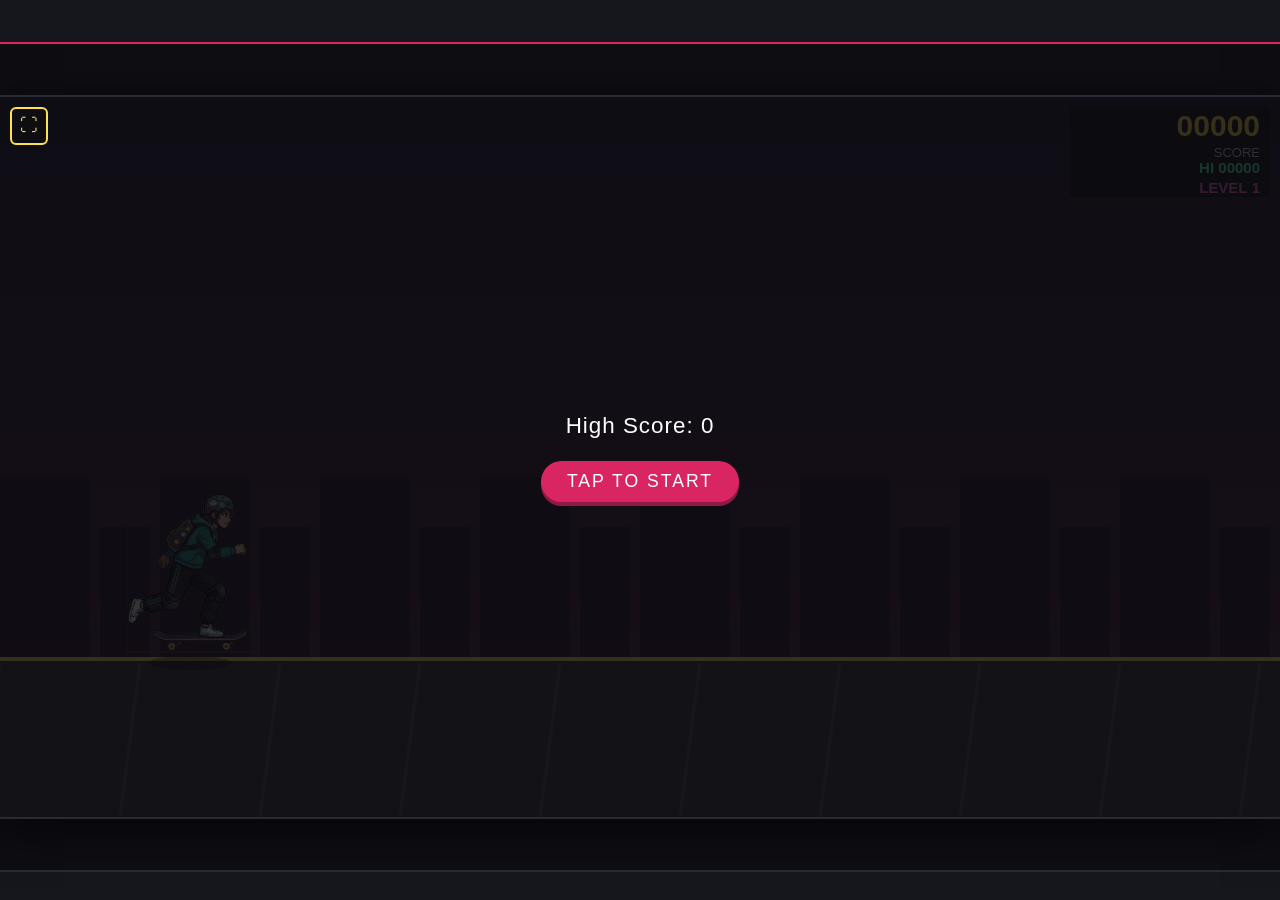
<file: game.html>
<!DOCTYPE html>
<html lang="en">
<head>
<meta charset="UTF-8"/>
<meta name="viewport" content="width=device-width, initial-scale=1.0, maximum-scale=1.0, user-scalable=no, viewport-fit=cover"/>
<meta name="mobile-web-app-capable" content="yes"/>
<meta name="apple-mobile-web-app-capable" content="yes"/>
<meta name="apple-mobile-web-app-status-bar-style" content="black-translucent"/>
<title>Skate Game</title>
<style>
  /* =======================================
     RESET & BASE
  ======================================= */
  *, *::before, *::after { box-sizing: border-box; margin: 0; padding: 0; }

  html, body {
    width: 100%;
    height: 100%;
    height: 100dvh; /* actual visible height once mobile browser chrome settles; 100% is the fallback above */
    overflow: hidden;
    background: #0d0d12;
    font-family: 'Segoe UI', Arial, sans-serif;
    -webkit-user-select: none;
    user-select: none;
    touch-action: manipulation;
  }

  /* Outer layout: header, game stage, footer stacked vertically.
     This whole block is what goes fullscreen. Safe-area padding keeps
     content clear of notches/home-indicators when running fullscreen
     or added-to-home-screen with viewport-fit=cover. */
  #appRoot {
    display: flex;
    flex-direction: column;
    width: 100%;
    height: 100%;
    height: 100dvh;
    background: #0d0d12;
    padding: env(safe-area-inset-top) env(safe-area-inset-right) env(safe-area-inset-bottom) env(safe-area-inset-left);
  }

  /* =======================================
     HEADER / FOOTER (kept minimal so the canvas gets max room)
  ======================================= */
  #gameHeader, #gameFooter {
    flex: 0 0 auto;
    display: flex;
    align-items: center;
    justify-content: center;
    color: #ffe14d;
    background: #16161d;
    font-family: 'Impact', 'Arial Narrow', sans-serif;
    letter-spacing: 2px;
    text-transform: uppercase;
  }
  #gameHeader {
    height: 44px;
    font-size: 1.1rem;
    text-shadow: 2px 2px 0 #d92662;
    border-bottom: 2px solid #d92662;
  }
  #gameFooter {
    height: 30px;
    font-size: 0.65rem;
    color: #9a9aa5;
    letter-spacing: 1px;
    border-top: 2px solid #2a2a35;
  }

  /* =======================================
     GAME STAGE — the flexible middle area that centers the canvas
     and enforces the 16:9 letterbox via JS-computed pixel sizes
  ======================================= */
  #stageWrap {
    flex: 1 1 auto;
    display: flex;
    align-items: center;
    justify-content: center;
    min-height: 0; /* allow flexbox to actually shrink this on small screens */
    position: relative;
    background: #0d0d12;
  }

  #gameStage {
    position: relative;
    background: #000;
    box-shadow: 0 0 0 2px #2a2a35, 0 10px 40px rgba(0,0,0,0.6);
  }

  #gameCanvas {
    display: block;
    width: 100%;
    height: 100%;
  }

  /* =======================================
     FULLSCREEN BUTTON — overlays the top-right corner of the canvas
  ======================================= */
  #fullscreenBtn {
    position: absolute;
    top: 10px;
    left: 10px;
    width: 38px;
    height: 38px;
    border-radius: 6px;
    border: 2px solid #ffe14d;
    background: rgba(13,13,18,0.65);
    color: #ffe14d;
    font-size: 1.1rem;
    line-height: 1;
    cursor: pointer;
    display: flex;
    align-items: center;
    justify-content: center;
    z-index: 20;
  }
  #fullscreenBtn:active { background: rgba(217,38,98,0.65); }

  /* =======================================
     OVERLAYS — start screen / game over screen
  ======================================= */
  .overlay {
    position: absolute;
    inset: 0;
    display: flex;
    flex-direction: column;
    align-items: center;
    justify-content: center;
    gap: 14px;
    background: rgba(10,10,14,0.82);
    color: #fff;
    text-align: center;
    font-family: 'Impact', 'Arial Narrow', sans-serif;
    z-index: 10;
    padding: 5%;
  }
  .overlay.hidden { display: none; }
  .overlay h1 {
    font-size: clamp(1.6rem, 6vw, 3rem);
    color: #ffe14d;
    text-shadow: 3px 3px 0 #d92662;
    letter-spacing: 3px;
    text-transform: uppercase;
  }
  .overlay p {
    font-family: 'Segoe UI', Arial, sans-serif;
    font-size: clamp(0.8rem, 2.4vw, 1.05rem);
    color: #cfcfd8;
    letter-spacing: 1px;
  }
  .overlay .scoreLine {
    font-size: clamp(1rem, 3vw, 1.4rem);
    color: #fff;
  }
  .overlay .newHigh {
    color: #4dffb8;
    text-shadow: 2px 2px 0 #0d0d12;
  }
  .overlay .btn {
    margin-top: 8px;
    padding: 10px 26px;
    background: #d92662;
    color: #fff;
    border: none;
    border-radius: 30px;
    font-family: 'Impact', 'Arial Narrow', sans-serif;
    font-size: clamp(0.9rem, 2.6vw, 1.1rem);
    letter-spacing: 2px;
    text-transform: uppercase;
    cursor: pointer;
    box-shadow: 0 4px 0 #8f1a44;
  }
  .overlay .btn:active { transform: translateY(2px); box-shadow: 0 2px 0 #8f1a44; }

  /* =======================================
     RESPONSIVE — short/landscape screens (mobile landscape) get a
     tighter header/footer so the canvas keeps the most vertical room
  ======================================= */
  @media (max-height: 480px) {
    #gameHeader { height: 28px; font-size: 0.8rem; }
    #gameFooter { height: 20px; font-size: 0.55rem; }
  }
  @media (max-height: 360px) {
    #gameHeader, #gameFooter { display: none; }
  }
</style>
</head>
<body>

<div id="appRoot">

  <header id="gameHeader"></header>

  <div id="stageWrap">
    <div id="gameStage">
      <canvas id="gameCanvas"></canvas>

      <button id="fullscreenBtn" type="button" aria-label="Toggle fullscreen">⛶</button>

      <!-- START SCREEN -->
      <div id="startOverlay" class="overlay">
        <p class="scoreLine">High Score: <span id="startHighScore">0</span></p>
        <button id="startBtn" class="btn" type="button">Tap to Start</button>
      </div>

      <!-- GAME OVER SCREEN -->
      <div id="gameOverOverlay" class="overlay hidden">
        <h1>Busted!</h1>
        <p class="scoreLine">Score: <span id="finalScore">0</span></p>
        <p class="scoreLine">High Score: <span id="finalHighScore">0</span></p>
        <p id="newHighMsg" class="newHigh hidden">NEW HIGH SCORE!</p>
        <button id="restartBtn" class="btn" type="button">Tap to Restart</button>
      </div>
    </div>
  </div>

  <footer id="gameFooter"></footer>

</div>

<script>
(function () {
  'use strict';

  /* =======================================================
     LOGICAL RESOLUTION
     Every gameplay number (positions, speeds, gravity, sizes)
     is expressed in this fixed 16:9 coordinate space. The canvas
     is scaled visually to fit the device, but the game itself
     never knows or cares what the real screen size is — that's
     what keeps physics identical across devices.
  ========================================================== */
  const GAME_W = 1280;
  const GAME_H = 720;
  const ASPECT = GAME_W / GAME_H;
  const GROUND_Y = 560; // y coordinate of the ground line

  /* =======================================================
     DOM REFERENCES
  ========================================================== */
  const stageWrap   = document.getElementById('stageWrap');
  const stage        = document.getElementById('gameStage');
  const canvas        = document.getElementById('gameCanvas');
  const ctx            = canvas.getContext('2d');
  const appRoot         = document.getElementById('appRoot');
  const fullscreenBtn    = document.getElementById('fullscreenBtn');
  const startOverlay      = document.getElementById('startOverlay');
  const startBtn            = document.getElementById('startBtn');
  const startHighScoreEl     = document.getElementById('startHighScore');
  const gameOverOverlay        = document.getElementById('gameOverOverlay');
  const restartBtn               = document.getElementById('restartBtn');
  const finalScoreEl               = document.getElementById('finalScore');
  const finalHighScoreEl             = document.getElementById('finalHighScore');
  const newHighMsg                     = document.getElementById('newHighMsg');

  /* =======================================================
     RESPONSIVE LETTERBOXING
     Fit #gameStage into #stageWrap at the largest size that still
     keeps a strict 16:9 ratio, then size the canvas's internal
     pixel buffer for the device's pixel ratio (crisp on retina).
  ========================================================== */
  function resize() {
    // stageWrap's own box already reflects the current viewport correctly
    // once #appRoot uses 100dvh — the visualViewport listeners below exist
    // just to tell us *when* mobile Safari's address bar has changed size,
    // triggering this same recalculation.
    const availW = stageWrap.clientWidth;
    const availH = stageWrap.clientHeight;

    let w = availW;
    let h = w / ASPECT;
    if (h > availH) {
      h = availH;
      w = h * ASPECT;
    }

    stage.style.width  = Math.floor(w) + 'px';
    stage.style.height = Math.floor(h) + 'px';

    const dpr = window.devicePixelRatio || 1;
    canvas.width  = Math.floor(GAME_W * dpr);
    canvas.height = Math.floor(GAME_H * dpr);
    ctx.setTransform(dpr, 0, 0, dpr, 0, 0); // draw in logical GAME_W/GAME_H units
  }
  window.addEventListener('resize', resize);
  window.addEventListener('orientationchange', () => setTimeout(resize, 50));
  document.addEventListener('fullscreenchange', resize);
  document.addEventListener('webkitfullscreenchange', resize);
  if (window.visualViewport) {
    // iOS Safari fires these as its address bar collapses/expands, which
    // plain window 'resize' often misses.
    window.visualViewport.addEventListener('resize', resize);
    window.visualViewport.addEventListener('scroll', resize);
  }
  resize();

  /* =======================================================
     FULLSCREEN TOGGLE
     The standard Fullscreen API (requestFullscreen) is NOT supported by
     iPhone Safari for regular page content — only by desktop browsers,
     Android browsers, and iPadOS Safari. Real fullscreen (no browser
     chrome at all) on iPhone only happens when the page is added to the
     Home Screen (see the apple-mobile-web-app-capable meta tag above),
     which we can't trigger programmatically — the user has to do that
     via Safari's Share sheet.
     So: hide the button entirely where the API plain doesn't exist, and
     where it does, use it. For iPhone Safari specifically we also nudge
     the page to collapse Safari's address bar as a smaller consolation.
  ========================================================== */
  const isIOS = /iP(hone|od|ad)/.test(navigator.platform) ||
    (navigator.userAgent.includes('Mac') && 'ontouchend' in document); // iPadOS reports as Mac
  const isStandalone = window.navigator.standalone === true; // already added to Home Screen
  const fullscreenApiSupported = !!(appRoot.requestFullscreen || appRoot.webkitRequestFullscreen);

  if (!fullscreenApiSupported) {
    fullscreenBtn.style.display = 'none';
  }

  fullscreenBtn.addEventListener('click', () => {
    const isFs = document.fullscreenElement || document.webkitFullscreenElement;
    if (!isFs) {
      (appRoot.requestFullscreen || appRoot.webkitRequestFullscreen || function(){}).call(appRoot);
    } else {
      (document.exitFullscreen || document.webkitExitFullscreen || function(){}).call(document);
    }
    setTimeout(resize, 100); // resize after the browser finishes the FS transition
  });

  // Best-effort "more screen space" nudge for iPhone Safari when it's not
  // running standalone (added to Home Screen) and has no real fullscreen
  // API: scrolling the page by 1px prompts Safari to collapse its address
  // bar into the minimal-UI state.
  if (isIOS && !isStandalone && !fullscreenApiSupported) {
    const nudge = () => window.scrollTo(0, 1);
    window.addEventListener('load', nudge);
    window.addEventListener('orientationchange', () => setTimeout(nudge, 300));
    document.addEventListener('touchend', nudge, { once: true });
  }

  /* =======================================================
     ASSET LOADING
     Roll + jump sprite sequences. If any image fails (missing
     file, blocked, etc.) we fall back to drawing a simple yellow
     rectangle skater so the game is always playable.
  ========================================================== */
  const ASSET_PATH = 'images/game/';
  const rollFrames = [];
  const jumpFrames = [];
  let assetsFailed = false;
  let assetsToLoad = 12;
  let assetsLoaded = 0;

  function loadFrame(name) {
    const img = new Image();
    img.src = ASSET_PATH + name;
    img.onload  = () => { assetsLoaded++; };
    img.onerror = () => { assetsFailed = true; assetsLoaded++; };
    return img;
  }
  for (let i = 1; i <= 6; i++) rollFrames.push(loadFrame('rolling_' + i + '.png'));
  for (let i = 1; i <= 6; i++) jumpFrames.push(loadFrame('jumping_' + i + '.png'));

  function spritesReady() {
    return assetsLoaded >= assetsToLoad && !assetsFailed;
  }

  // the single ground obstacle (crushed can) — loaded separately so a
  // failure here doesn't affect the skater sprite fallback logic
  let canImageOk = false;
  const canImage = new Image();
  canImage.src = ASSET_PATH + 'obstacle.png';
  canImage.onload  = () => { canImageOk = true; };
  canImage.onerror = () => { canImageOk = false; };

  /* =======================================================
     GAME CONSTANTS (all in logical GAME_W/GAME_H units)
  ========================================================== */
  const GRAVITY        = 3600;   // px/s^2
  const JUMP_VELOCITY   = -1300; // px/s, negative = upward
  const BASE_SPEED       = 480;  // world scroll speed at level 1, px/s
  const MAX_SPEED          = 1400;
  const LEVEL_DURATION       = 20;   // seconds per level
  const LEVEL_SPEED_GROWTH     = 0.10; // +10% world speed per level
  const BASE_SPAWN_INTERVAL      = 1.4; // seconds between obstacles at level 1
  const MIN_SPAWN_INTERVAL         = 0.55;
  const ROLL_FPS = 12;
  const JUMP_ANIM_DURATION = 0.72; // roughly matches the jump's total air time

  const SKATER_X       = 190;    // fixed screen x — the world scrolls, not the skater
  const SKATER_H        = 170;
  const SKATER_HEAD_Y = GROUND_Y - SKATER_H; // top of a standing skater's head
  const HIGH_CAN_GAP = 12; // clearance above the head a standing skater gets

  const HIGH_SCORE_KEY = 'streetRunnerHighScore';

  /* =======================================================
     GAME STATE
  ========================================================== */
  let state = 'start'; // 'start' | 'playing' | 'gameover'
  let lastTs = null;
  let score = 0;         // +1 per obstacle successfully avoided
  let highScore = parseInt(localStorage.getItem(HIGH_SCORE_KEY) || '0', 10);
  let elapsed = 0;        // seconds survived this run — drives the level/speed
  let level = 1;
  let worldSpeed = BASE_SPEED;
  let spawnTimer = 0;
  let groundOffset = 0;

  const skater = {
    y: GROUND_Y,       // y of the skater's feet (bottom anchor)
    vy: 0,
    grounded: true,
    airTime: 0,
    rollTime: 0,        // accumulates while rolling, drives frame selection
  };

  let obstacles = []; // { type, x, w, h, rot }
  let particles = [];  // simple burst effect on crash

  startHighScoreEl.textContent = highScore;

  /* =======================================================
     INPUT
     Space / click / tap:
       - on 'start' or 'gameover' -> (re)start the run
       - on 'playing' -> ollie (jump) if grounded
  ========================================================== */
  function handleAction() {
    if (state === 'start') { startGame(); return; }
    if (state === 'gameover') { startGame(); return; }
    if (state === 'playing' && skater.grounded) {
      skater.vy = JUMP_VELOCITY;
      skater.grounded = false;
      skater.airTime = 0;
    }
  }

  window.addEventListener('keydown', (e) => {
    if (e.code === 'Space') { e.preventDefault(); handleAction(); }
  });
  stage.addEventListener('pointerdown', (e) => {
    if (e.target === fullscreenBtn) return;
    handleAction();
  });
  startBtn.addEventListener('click', handleAction);
  restartBtn.addEventListener('click', handleAction);

  /* =======================================================
     OBSTACLE DEFINITIONS
     The crushed can is the only obstacle. Each spawn is randomly
     either:
       - 'low'  — rolls along the ground, must be jumped over
       - 'high' — flies at head height; a grounded skater clears it,
                  but jumping into its path is a hit
  ========================================================== */
  const CAN_W = 62;

  function spawnObstacle() {
    // recompute height ratio lazily in case the image finished loading after this ran once
    const h = canImageOk ? CAN_W * (canImage.naturalHeight / canImage.naturalWidth) : CAN_W * 0.72;
    const variant = Math.random() < 0.5 ? 'low' : 'high';
    obstacles.push({ type: 'can', variant, x: GAME_W + CAN_W, w: CAN_W, h, rot: 0 });
  }

  /* =======================================================
     UPDATE
  ========================================================== */
  function update(dt) {
    // --- level & difficulty scaling: +10% speed every LEVEL_DURATION seconds ---
    elapsed += dt;
    level = 1 + Math.floor(elapsed / LEVEL_DURATION);
    worldSpeed = Math.min(MAX_SPEED, BASE_SPEED * Math.pow(1 + LEVEL_SPEED_GROWTH, level - 1));
    const spawnInterval = Math.max(MIN_SPAWN_INTERVAL, BASE_SPAWN_INTERVAL - (level - 1) * 0.08);

    // --- ground scroll (score is earned per obstacle avoided, not by time) ---
    groundOffset -= worldSpeed * dt;

    // --- skater physics ---
    if (!skater.grounded) {
      skater.vy += GRAVITY * dt;
      skater.y  += skater.vy * dt;
      skater.airTime += dt;
      if (skater.y >= GROUND_Y) {
        skater.y = GROUND_Y;
        skater.vy = 0;
        skater.grounded = true;
        skater.rollTime = 0; // reset roll animation to frame 1 on landing
      }
    } else {
      skater.rollTime += dt;
    }

    // --- spawn obstacles ---
    spawnTimer -= dt;
    if (spawnTimer <= 0) {
      spawnObstacle();
      spawnTimer = spawnInterval * (0.85 + Math.random() * 0.3);
    }

    // --- move obstacles, check offscreen, check collision ---
    const skaterBox = getSkaterHitbox();
    for (let i = obstacles.length - 1; i >= 0; i--) {
      const o = obstacles[i];
      o.x -= worldSpeed * dt;
      o.rot += (worldSpeed / (o.w * 0.5)) * dt; // tumble, speed-linked

      if (o.x + o.w < -20) { obstacles.splice(i, 1); score++; continue; }

      const box = getObstacleHitbox(o);
      if (aabbOverlap(skaterBox, box)) {
        crash();
        return;
      }
    }
  }

  function getSkaterHitbox() {
    // slightly inset from the visual sprite box for a fairer feel
    const w = skaterDrawWidth();
    const h = SKATER_H;
    const x = SKATER_X - w / 2 + w * 0.18;
    const y = skater.y - h;
    return { x, y, w: w * 0.64, h: h * 0.82 };
  }

  function getObstacleHitbox(o) {
    if (o.variant === 'high') {
      // flies just above a standing skater's head — only a threat if you jump into it
      const bottom = SKATER_HEAD_Y - HIGH_CAN_GAP;
      return { x: o.x - o.w / 2, y: bottom - o.h, w: o.w, h: o.h };
    }
    // 'low' — rolls along the ground, must be jumped over
    return { x: o.x - o.w / 2, y: GROUND_Y - o.h, w: o.w, h: o.h };
  }

  function aabbOverlap(a, b) {
    return a.x < b.x + b.w && a.x + a.w > b.x && a.y < b.y + b.h && a.y + a.h > b.y;
  }

  function skaterDrawWidth() {
    // preserve each frame's natural aspect ratio at a fixed draw height
    const frame = currentSkaterFrame();
    if (frame && frame.naturalWidth) {
      return SKATER_H * (frame.naturalWidth / frame.naturalHeight);
    }
    return SKATER_H * 0.68; // fallback rectangle aspect
  }

  function currentSkaterFrame() {
    if (!spritesReady()) return null;
    if (skater.grounded) {
      const idx = Math.floor(skater.rollTime * ROLL_FPS) % 6;
      return rollFrames[idx];
    }
    const progress = Math.min(skater.airTime / JUMP_ANIM_DURATION, 0.999);
    const idx = Math.floor(progress * 6);
    return jumpFrames[Math.min(idx, 5)];
  }

  function crash() {
    state = 'gameover';
    if (score > highScore) {
      highScore = Math.floor(score);
      localStorage.setItem(HIGH_SCORE_KEY, highScore);
      newHighMsg.classList.remove('hidden');
    } else {
      newHighMsg.classList.add('hidden');
    }
    finalScoreEl.textContent = Math.floor(score);
    finalHighScoreEl.textContent = highScore;
    gameOverOverlay.classList.remove('hidden');
  }

  function startGame() {
    state = 'playing';
    score = 0;
    elapsed = 0;
    level = 1;
    worldSpeed = BASE_SPEED;
    spawnTimer = BASE_SPAWN_INTERVAL;
    obstacles = [];
    skater.y = GROUND_Y;
    skater.vy = 0;
    skater.grounded = true;
    skater.airTime = 0;
    skater.rollTime = 0;
    startOverlay.classList.add('hidden');
    gameOverOverlay.classList.add('hidden');
  }

  /* =======================================================
     DRAW
  ========================================================== */
  function drawBackground() {
    // sky
    const sky = ctx.createLinearGradient(0, 0, 0, GROUND_Y);
    sky.addColorStop(0, '#241b33');
    sky.addColorStop(1, '#4a2545');
    ctx.fillStyle = sky;
    ctx.fillRect(0, 0, GAME_W, GROUND_Y);

    // distant "buildings" skyline, parallax-scrolled slower than the ground
    ctx.fillStyle = 'rgba(0,0,0,0.35)';
    const parX = (groundOffset * 0.25) % 160;
    for (let x = parX - 160; x < GAME_W + 160; x += 160) {
      ctx.fillRect(x, GROUND_Y - 180, 90, 180);
      ctx.fillRect(x + 100, GROUND_Y - 130, 50, 130);
    }

    // ground / sidewalk
    ctx.fillStyle = '#3a3a44';
    ctx.fillRect(0, GROUND_Y, GAME_W, GAME_H - GROUND_Y);

    // scrolling sidewalk seams
    ctx.strokeStyle = 'rgba(255,255,255,0.12)';
    ctx.lineWidth = 3;
    const seamGap = 140;
    const off = ((groundOffset % seamGap) + seamGap) % seamGap;
    for (let x = -off; x < GAME_W; x += seamGap) {
      ctx.beginPath();
      ctx.moveTo(x, GROUND_Y + 6);
      ctx.lineTo(x - 20, GAME_H);
      ctx.stroke();
    }

    // curb line
    ctx.fillStyle = '#ffe14d';
    ctx.fillRect(0, GROUND_Y, GAME_W, 4);
  }

  function drawSkater() {
    const w = skaterDrawWidth();
    const h = SKATER_H;
    const x = SKATER_X - w / 2;
    const y = skater.y - h;
    const frame = currentSkaterFrame();

    ctx.save();
    // contact shadow
    ctx.fillStyle = 'rgba(0,0,0,0.35)';
    ctx.beginPath();
    ctx.ellipse(SKATER_X, GROUND_Y + 6, w * 0.32, 7, 0, 0, Math.PI * 2);
    ctx.fill();

    if (frame) {
      ctx.drawImage(frame, x, y, w, h);
    } else {
      // fallback placeholder: yellow rectangle, tilts slightly in the air
      ctx.translate(SKATER_X, y + h / 2);
      if (!skater.grounded) ctx.rotate(-0.12);
      ctx.fillStyle = '#ffe14d';
      ctx.fillRect(-w / 2, -h / 2, w, h);
      ctx.fillStyle = '#0d0d12';
      ctx.fillRect(-w / 2 + 8, -h / 2 + 10, w - 16, 10); // "visor" detail so it reads as a character
    }
    ctx.restore();
  }

  function drawObstacle(o) {
    const groundY = GROUND_Y;
    ctx.save();

    // the crushed can, tumbling as it flies/rolls toward the player.
    // 'low' sits on the ground; 'high' flies at head height.
    const centerY = o.variant === 'high'
      ? (SKATER_HEAD_Y - HIGH_CAN_GAP) - o.h / 2
      : groundY - o.h / 2;
    ctx.translate(o.x, centerY);
    ctx.rotate(o.rot);
    if (canImageOk) {
      ctx.drawImage(canImage, -o.w / 2, -o.h / 2, o.w, o.h);
    } else {
      // fallback shape if the image failed to load
      ctx.fillStyle = '#b23fd6';
      ctx.fillRect(-o.w / 2, -o.h / 2, o.w, o.h);
      ctx.strokeStyle = '#3a1050';
      ctx.lineWidth = 3;
      ctx.strokeRect(-o.w / 2, -o.h / 2, o.w, o.h);
    }

    ctx.restore();
  }

  function drawHUD() {
    ctx.save();
    ctx.textAlign = 'right';
    ctx.textBaseline = 'top';
    ctx.font = 'bold 30px Impact, Arial, sans-serif';
    ctx.fillStyle = 'rgba(0,0,0,0.45)';
    ctx.fillRect(GAME_W - 210, 10, 200, 90);
    ctx.fillStyle = '#ffe14d';
    ctx.fillText(String(Math.floor(score)).padStart(5, '0'), GAME_W - 20, 16);
    ctx.font = '13px Arial, sans-serif';
    ctx.fillStyle = '#cfcfd8';
    ctx.fillText('SCORE', GAME_W - 20, 50);
    ctx.font = 'bold 15px Impact, Arial, sans-serif';
    ctx.fillStyle = '#4dffb8';
    ctx.fillText('HI ' + String(highScore).padStart(5, '0'), GAME_W - 20, 64);
    ctx.fillStyle = '#ff6ad5';
    ctx.fillText('LEVEL ' + level, GAME_W - 20, 84);
    ctx.restore();
  }

  function draw() {
    drawBackground();
    for (const o of obstacles) drawObstacle(o);
    drawSkater();
    drawHUD();
  }

  /* =======================================================
     MAIN LOOP
  ========================================================== */
  function loop(ts) {
    requestAnimationFrame(loop);
    const dt = lastTs === null ? 0 : Math.min((ts - lastTs) / 1000, 0.05);
    lastTs = ts;

    if (state === 'playing') update(dt);
    draw();
  }
  requestAnimationFrame(loop);

})();
</script>
</body>
</html>
</file>
<file: styles.css>
/* ═══════════════════════════════════════
   CSS CUSTOM PROPERTIES
═══════════════════════════════════════ */
:root {
  --vice-pink:      #DA325E;
  --vice-dark-pink: #DA325E;
  --vice-white:     #FFFFFF;
  --vice-bg:        #F5F5F5;
  --vice-text:      #1a1a1a;
  --vice-muted:     #777;
  --vice-card:      #ffffff;
  --vice-border:    #e0e0e0;

  --radius:         8px;
  --shadow:         0 2px 12px rgba(0, 0, 0, 0.07);
  --shadow-hover:   0 6px 24px rgba(232, 33, 90, 0.18);
  --transition:     0.2s ease;
  --nav-height:     58px;
  --stripe-height:  64px;
}

/* ═══════════════════════════════════════
   REDUCED MOTION
═══════════════════════════════════════ */
@media (prefers-reduced-motion: reduce) {
  *, *::before, *::after {
    animation-duration: 0.01ms !important;
    transition-duration: 0.01ms !important;
  }
  html { scroll-behavior: auto; }
}

/* ═══════════════════════════════════════
   RESET & BASE
═══════════════════════════════════════ */
*, *::before, *::after {
  box-sizing: border-box;
  margin: 0;
  padding: 0;
}

html {
  font-size: 16px;
  scroll-behavior: smooth;
  overflow-x: hidden;
}

body {
  font-family: 'Inter', sans-serif;
  background: var(--vice-pink);
  color: var(--vice-text);
  line-height: 1.6;
  min-height: 100vh;
  width: 100%;
}

/* =======================================
   SITE STRIPE
======================================= */
.site-stripe {
  position: sticky;
  top: 0;
  z-index: 99;
  background: var(--vice-pink);
  display: flex;
  align-items: center;
  justify-content: space-between;
  gap: 0.75rem;
  padding: 0 1.25rem;
}

.site-stripe-left,
.site-stripe-right {
  font-family: 'Bebas Neue', sans-serif;
  font-size: 0.9rem;
  letter-spacing: 0.18em;
  color: #fff;
  white-space: nowrap;
  flex-shrink: 0;
}

/* Stripe groups — drip decoration sits right next to THE SPOT / KZN */
.site-stripe-group {
  position: relative;
  display: flex;
  align-items: center;
  gap: 0.35rem;
  min-width: 0;
  line-height: 0;
}

/* =======================================
   NAV
======================================= */
.nav {
  position: relative;
  z-index: 100;
  background: var(--vice-pink);
  display: flex;
  align-items: center;
  justify-content: flex-end;
  padding: 0 1.5rem;
  height: var(--nav-height);
  box-shadow: 0 2px 12px rgba(0, 0, 0, 0.25);
}

.nav-tabs {
  display: flex;
  align-items: center;
  gap: 0.2rem;
  min-width: 0;
  overflow-x: auto;
  overflow-y: hidden;
  white-space: nowrap;
  -webkit-overflow-scrolling: touch;
  scrollbar-width: none;
}

.nav-tabs::-webkit-scrollbar {
  display: none;
}

.nav-tab {
  font-family: 'Bebas Neue', sans-serif;
  font-size: 1rem;
  letter-spacing: 2px;
  color: rgba(255, 255, 255, 0.8);
  background: transparent;
  border: none;
  cursor: pointer;
  padding: 0.4rem 0.9rem;
  border-radius: 4px;
  transition: background var(--transition), color var(--transition);
  text-decoration: none;
  display: inline-block;
  flex-shrink: 0;
}

.nav-tab:hover {
  background: rgba(0, 0, 0, 0.15);
  color: var(--vice-white);
}

.nav-tab.active {
  background: var(--vice-dark-pink);
  color: var(--vice-white);
}

/* ═══════════════════════════════════════
   PAGE SWITCHING
═══════════════════════════════════════ */
.page {
  display: none;
}

.page.active {
  display: block;
  animation: pageIn 0.3s ease both;
}

@keyframes pageIn {
  from { opacity: 0; transform: translateY(10px); }
  to   { opacity: 1; transform: translateY(0); }
}

/* ═══════════════════════════════════════
   MENU PAGE — PDF STYLE
═══════════════════════════════════════ */
#page-menu {
  background: var(--vice-pink);
}

.menu-drip-img {
  display: block;
  position: relative;
  z-index: 1;
  height: 64px;
  width: auto;
  max-width: 101px;
  flex-shrink: 1;
  min-width: 0;
  object-fit: contain;
  object-position: top;
}
.menu-drip-logo-link {
  display: block;
  align-self: center;
  flex-shrink: 0;
  position: relative;
  z-index: 2;
  margin: 0 0.4rem;
}
.menu-drip-logo {
  display: block;
  height: 44px;
  width: auto;
  filter: drop-shadow(1px 2px 0px rgba(0,0,0,0.2));
}

/* Filter bar on pink bg */
#page-menu .filter-bar {
  background: #AE284B;
  border-bottom: none;
}
#page-menu .filter-btn {
  background: transparent;
  color: rgba(255,255,255,0.75);
  border-color: rgba(255,255,255,0.35);
}
#page-menu .filter-btn:hover {
  background: rgba(255,255,255,0.12);
  color: white;
  border-color: rgba(255,255,255,0.7);
}
#page-menu .filter-btn.active {
  background: white;
  color: var(--vice-pink);
  border-color: white;
}

/* Sections container */
#page-menu .menu-sections {
  max-width: 900px;
  margin: 0 auto;
  padding: 0 1.5rem 4rem;
}

/* Primary section title — full-width banner */
#page-menu .section-title {
  font-family: 'Anton', Impact, 'Bebas Neue', sans-serif;
  font-size: clamp(2.2rem, 7vw, 4rem);
  letter-spacing: 6px;
  text-align: center;
  text-transform: uppercase;
  color: white;
  background: rgba(0,0,0,0.2);
  border-top: 2px solid rgba(255,255,255,0.35);
  border-bottom: 2px solid rgba(255,255,255,0.35);
  padding: 0.45rem 1.5rem;
  margin: 1.8rem -1.5rem 1.2rem;
}

/* Sub-section title — inline with underline */
#page-menu .subsection-title {
  font-family: 'Anton', Impact, 'Bebas Neue', sans-serif;
  font-size: clamp(1.5rem, 4vw, 2.2rem);
  letter-spacing: 4px;
  text-transform: uppercase;
  color: white;
  border-bottom: 3px solid rgba(255,255,255,0.45);
  padding-bottom: 0.2rem;
  margin: 1.8rem 0 0.8rem;
  display: inline-block;
}

/* Section note — white pill */
#page-menu .section-note {
  display: block;
  width: fit-content;
  font-family: 'Bebas Neue', sans-serif;
  font-size: 1.05rem;
  letter-spacing: 3px;
  text-transform: uppercase;
  color: var(--vice-pink);
  background: white;
  border-radius: 40px;
  padding: 0.3rem 1.4rem;
  margin: 0.8rem 0 0;
  font-style: normal;
}

/* Menu grid — 2-column */
#page-menu .menu-grid {
  display: grid;
  grid-template-columns: 1fr 1fr;
  column-gap: 2.5rem;
  row-gap: 0;
}

/* Menu item — transparent, white text, dotted leader */
#page-menu .menu-item {
  background: transparent;
  border: none;
  box-shadow: none;
  border-radius: 0;
  padding: 0.28rem 0;
  display: flex;
  align-items: baseline;
  position: relative;
}
#page-menu .menu-item:hover {
  box-shadow: none;
  border-color: transparent;
}

/* Dotted leader spanning full width */
#page-menu .menu-item::before {
  content: '';
  position: absolute;
  left: 0;
  right: 0;
  bottom: 0.38em;
  border-bottom: 2px dotted rgba(255,255,255,0.28);
  pointer-events: none;
}

#page-menu .item-name {
  font-family: 'Bebas Neue', sans-serif;
  font-size: 1rem;
  letter-spacing: 1.5px;
  color: white;
  text-transform: uppercase;
  background: var(--vice-pink);
  padding-right: 0.35rem;
  position: relative;
  z-index: 1;
  white-space: nowrap;
  overflow: hidden;
  text-overflow: ellipsis;
  max-width: calc(100% - 4.5rem);
  flex: none;
}

#page-menu .item-price {
  font-family: 'Bebas Neue', sans-serif;
  font-size: 1rem;
  letter-spacing: 1px;
  color: white;
  background: var(--vice-pink);
  padding-left: 0.35rem;
  position: relative;
  z-index: 1;
  margin-left: auto;
  white-space: nowrap;
  flex: none;
}

#page-menu .item-badge {
  background: rgba(255,255,255,0.22);
  color: white;
  font-size: 0.58rem;
  letter-spacing: 0.5px;
  padding: 0.05rem 0.3rem;
  border-radius: 3px;
}

/* Cocktail items on pink */
#page-menu .menu-grid--cocktails {
  grid-template-columns: 1fr;
  max-width: 600px;
  margin: 0 auto;
}
#page-menu .menu-item--cocktail {
  flex-direction: row;
  align-items: flex-start;
  padding: 0.4rem 0;
  gap: 0.5rem;
}
#page-menu .menu-item--cocktail::before { display: none; }
#page-menu .menu-item--cocktail .item-name {
  display: block;
  font-size: 1.2rem;
  max-width: none;
  white-space: normal;
  text-overflow: unset;
  overflow: visible;
}
#page-menu .item-ingredients {
  color: rgba(255,255,255,0.72);
  font-size: 0.67rem;
  font-style: italic;
  display: block;
  margin-top: 0.1rem;
  text-transform: none;
}
#page-menu .menu-item--cocktail .item-price {
  margin-left: auto;
  font-size: 1.2rem;
  flex-shrink: 0;
}

/* Spirits grid */
#page-menu .spirits-grid {
  display: grid;
  grid-template-columns: 1fr 1fr;
  gap: 1.8rem 3rem;
}
#page-menu .spirits-cat-title {
  font-family: 'Bebas Neue', sans-serif;
  font-size: 1.3rem;
  letter-spacing: 3px;
  color: var(--vice-pink);
  background: white;
  border-radius: 30px;
  border: none;
  border-left: none;
  padding: 0.18rem 1.2rem;
  display: inline-block;
  margin-bottom: 0.55rem;
  padding-top: 0.15rem;
  padding-bottom: 0.15rem;
}

/* Mobile */
@media (max-width: 600px) {
  :root {
    --stripe-height: 46px;
  }
  #page-menu .menu-grid,
  #page-menu .spirits-grid {
    grid-template-columns: 1fr;
  }
  #page-menu .section-title {
    margin-left: -1rem;
    margin-right: -1rem;
    padding-left: 1rem;
    padding-right: 1rem;
    letter-spacing: 3px;
  }
  #page-menu .menu-sections {
    padding-left: 1rem;
    padding-right: 1rem;
  }
  .site-stripe {
    gap: 0.4rem;
    padding: 0 0.75rem;
  }
  .site-stripe-left,
  .site-stripe-right {
    font-size: 0.7rem;
  }
  .menu-drip-img {
    height: 46px;
    max-width: 58px;
  }
  .site-stripe-group {
    gap: 0.25rem;
  }
  .menu-drip-logo {
    height: 32px;
  }
  .menu-drip-logo-link {
    margin: 0 0.2rem;
  }

}

/* ═══════════════════════════════════════
   HERO
═══════════════════════════════════════ */
.hero {
  background: var(--vice-pink);
  color: var(--vice-white);
  position: relative;
  padding: 3rem 1.5rem 2.5rem;
  text-align: center;
  overflow: hidden;
}

.hero-corner {
  font-family: 'Bebas Neue', sans-serif;
  font-size: 0.8rem;
  letter-spacing: 3px;
  color: rgba(255, 255, 255, 0.65);
  position: absolute;
  top: 1rem;
}

.hero-corner--left  { left: 1.5rem; }
.hero-corner--right { right: 1.5rem; }

.hero-content {
  position: relative;
  z-index: 1;
}

.hero-logo-img {
  width: clamp(160px, 35vw, 320px);
  height: auto;
  display: block;
  margin: 0 auto;
  filter: drop-shadow(3px 4px 0px rgba(0,0,0,0.15));
}

.hero-subtitle {
  font-family: 'Caveat', cursive;
  font-size: clamp(1.1rem, 4vw, 1.8rem);
  font-weight: 700;
  color: rgba(255, 255, 255, 0.92);
  display: inline-block;
  transform: rotate(-5deg);
  margin-top: 0.4rem;
}

/* ═══════════════════════════════════════
   FILTER BAR
═══════════════════════════════════════ */
.filter-bar {
  position: sticky;
  top: var(--stripe-height);
  z-index: 50;
  background: var(--vice-card);
  border-bottom: 1px solid var(--vice-border);
  display: flex;
  flex-wrap: wrap;
  gap: 0.4rem;
  justify-content: center;
  padding: 0.85rem 1.5rem;
}

.filter-btn {
  font-family: 'Bebas Neue', sans-serif;
  font-size: 0.9rem;
  letter-spacing: 1.5px;
  background: var(--vice-bg);
  color: var(--vice-muted);
  border: 1.5px solid var(--vice-border);
  border-radius: 30px;
  padding: 0.28rem 0.9rem;
  cursor: pointer;
  white-space: nowrap;
  transition: all var(--transition);
}

.filter-btn:hover {
  border-color: var(--vice-pink);
  color: var(--vice-pink);
}

.filter-btn.active {
  background: var(--vice-pink);
  color: var(--vice-white);
  border-color: var(--vice-pink);
}

/* ═══════════════════════════════════════
   MENU SECTIONS
═══════════════════════════════════════ */
.menu-sections {
  max-width: 960px;
  margin: 0 auto;
  padding: 2rem 1.5rem 4rem;
}

.menu-section {
  margin-bottom: 2.75rem;
}

.menu-section.hidden {
  display: none;
}

.section-title {
  font-family: 'Bebas Neue', sans-serif;
  font-size: 1.55rem;
  letter-spacing: 3px;
  color: var(--vice-pink);
  border-bottom: 2px solid var(--vice-pink);
  padding-bottom: 0.35rem;
  margin-bottom: 0.5rem;
}

.section-note {
  font-size: 0.78rem;
  color: var(--vice-muted);
  font-style: italic;
  margin-bottom: 0.65rem;
}

/* Menu grid */
.menu-grid {
  display: grid;
  grid-template-columns: repeat(auto-fill, minmax(260px, 1fr));
  gap: 0.2rem;
}

.menu-item {
  display: flex;
  justify-content: space-between;
  align-items: center;
  gap: 0.5rem;
  padding: 0.55rem 0.7rem;
  border-radius: var(--radius);
  background: var(--vice-card);
  border: 1px solid transparent;
  transition: box-shadow var(--transition), border-color var(--transition);
}

.menu-item:hover {
  box-shadow: var(--shadow-hover);
  border-color: rgba(232, 33, 90, 0.12);
}

.item-name {
  font-size: 0.92rem;
  font-weight: 500;
  display: flex;
  align-items: center;
  gap: 0.35rem;
  flex-wrap: wrap;
}

.item-badge {
  font-family: 'Bebas Neue', sans-serif;
  font-size: 0.62rem;
  letter-spacing: 1px;
  background: var(--vice-pink);
  color: var(--vice-white);
  padding: 0.05rem 0.35rem;
  border-radius: 3px;
}

.item-price {
  font-family: 'Bebas Neue', sans-serif;
  font-size: 1.05rem;
  color: var(--vice-pink);
  letter-spacing: 0.5px;
  white-space: nowrap;
  flex-shrink: 0;
}

/* Cocktail items */
.menu-grid--cocktails {
  grid-template-columns: repeat(auto-fill, minmax(290px, 1fr));
}

.menu-item--cocktail {
  align-items: flex-start;
  gap: 0.75rem;
}

.menu-item--cocktail .item-name {
  display: block;
  font-weight: 600;
  margin-bottom: 0.1rem;
}

.item-ingredients {
  display: block;
  font-size: 0.72rem;
  color: var(--vice-muted);
  font-style: italic;
  margin-top: 0.1rem;
}

.menu-item--cocktail .item-price {
  margin-top: 0.05rem;
}

/* Spirits grid */
.spirits-grid {
  display: grid;
  grid-template-columns: repeat(auto-fill, minmax(230px, 1fr));
  gap: 1.5rem 2rem;
}

.spirits-cat-title {
  font-family: 'Bebas Neue', sans-serif;
  font-size: 0.95rem;
  letter-spacing: 2px;
  color: var(--vice-text);
  border-left: 3px solid var(--vice-pink);
  padding-left: 0.5rem;
  margin-bottom: 0.4rem;
  background: var(--vice-bg);
  padding-top: 0.15rem;
  padding-bottom: 0.15rem;
}

/* ═══════════════════════════════════════
   FOOTER
═══════════════════════════════════════ */
.site-footer {
  background: var(--vice-pink);
  text-align: center;
  padding: 2.5rem 2rem 2rem;
}

.footer-graffiti {
  max-width: min(700px, 88vw);
  width: 100%;
  height: auto;
  display: block;
  margin: 0 auto;
  filter: drop-shadow(0 3px 10px rgba(0, 0, 0, 0.18));
}

.footer-socials {
  display: flex;
  justify-content: center;
  gap: 1.2rem;
  margin-top: 1.5rem;
}

.footer-social-icon {
  color: rgba(255, 255, 255, 0.85);
  display: flex;
  align-items: center;
  justify-content: center;
  width: 48px;
  height: 48px;
  border-radius: 50%;
  border: 2px solid rgba(255, 255, 255, 0.4);
  transition: background var(--transition), color var(--transition), border-color var(--transition);
}

.footer-social-icon:hover {
  background: rgba(255, 255, 255, 0.18);
  color: var(--vice-white);
  border-color: rgba(255, 255, 255, 0.8);
}

/* Social section */
.social-section {
  padding: 3rem 1.5rem 3.5rem;
  text-align: center;
  background: var(--vice-bg);
}

.social-title {
  font-family: 'Bebas Neue', sans-serif;
  font-size: 1.6rem;
  letter-spacing: 4px;
  color: var(--vice-text);
  margin-bottom: 1.4rem;
}

.social-links {
  display: flex;
  justify-content: center;
  gap: 1rem;
  flex-wrap: wrap;
}

.social-btn {
  font-family: 'Bebas Neue', sans-serif;
  font-size: 1rem;
  letter-spacing: 2px;
  display: inline-flex;
  align-items: center;
  gap: 0.5rem;
  padding: 0.7rem 1.6rem;
  border-radius: var(--radius);
  text-decoration: none;
  color: var(--vice-white);
  transition: transform var(--transition), box-shadow var(--transition);
}

.social-btn:hover {
  transform: translateY(-2px);
  box-shadow: 0 6px 18px rgba(0, 0, 0, 0.22);
}

.social-btn--facebook  { background: #1877F2; }
.social-btn--instagram { background: linear-gradient(135deg, #833ab4, #fd1d1d, #fcb045); }

/* ═══════════════════════════════════════
   REVIEWS
═══════════════════════════════════════ */
.reviews-container {
  max-width: 800px;
  margin: 0 auto;
  padding: 2rem 1.5rem 4rem;
}

/* Rating summary */
.rating-summary {
  display: flex;
  align-items: center;
  gap: 2.5rem;
  flex-wrap: wrap;
  background: var(--vice-card);
  border-radius: 12px;
  padding: 1.75rem 2rem;
  margin-bottom: 2.25rem;
  box-shadow: var(--shadow);
}

.rating-big {
  text-align: center;
  flex-shrink: 0;
}

.rating-score {
  font-family: 'Bebas Neue', sans-serif;
  font-size: 4.5rem;
  color: var(--vice-pink);
  line-height: 1;
}

.rating-max {
  font-family: 'Bebas Neue', sans-serif;
  font-size: 2rem;
  color: var(--vice-muted);
}

.rating-stars {
  color: var(--vice-pink);
  font-size: 1.15rem;
  letter-spacing: 2px;
  margin-top: 0.2rem;
}

.rating-count {
  font-size: 0.78rem;
  color: var(--vice-muted);
  margin-top: 0.2rem;
}

.rating-bars { flex: 1; min-width: 180px; }

.rating-bar-row {
  display: flex;
  align-items: center;
  gap: 0.5rem;
  margin-bottom: 0.45rem;
}

.bar-label {
  font-family: 'Bebas Neue', sans-serif;
  font-size: 0.85rem;
  color: var(--vice-muted);
  width: 2rem;
  text-align: right;
  flex-shrink: 0;
}

.bar-track {
  flex: 1;
  height: 7px;
  background: #ebebeb;
  border-radius: 4px;
  overflow: hidden;
}

.bar-fill {
  height: 100%;
  background: var(--vice-pink);
  border-radius: 4px;
}

.bar-fill--low { background: #d0d0d0; }

.bar-pct {
  font-size: 0.73rem;
  color: var(--vice-muted);
  width: 2.5rem;
  flex-shrink: 0;
}

/* Reviews list */
.reviews-list {
  display: flex;
  flex-direction: column;
  gap: 1rem;
  margin-bottom: 2.5rem;
}

.review-card {
  background: var(--vice-card);
  border-radius: 12px;
  padding: 1.25rem 1.35rem;
  box-shadow: var(--shadow);
  border-left: 3px solid var(--vice-pink);
  transition: box-shadow var(--transition);
  animation: cardIn 0.35s ease both;
}

@keyframes cardIn {
  from { opacity: 0; transform: translateY(-8px); }
  to   { opacity: 1; transform: translateY(0); }
}

.review-card:hover { box-shadow: var(--shadow-hover); }

.review-header {
  display: flex;
  align-items: center;
  gap: 0.75rem;
  margin-bottom: 0.7rem;
}

.review-avatar {
  width: 40px;
  height: 40px;
  border-radius: 50%;
  background: var(--vice-pink);
  color: var(--vice-white);
  display: flex;
  align-items: center;
  justify-content: center;
  font-family: 'Bebas Neue', sans-serif;
  font-size: 1.05rem;
  flex-shrink: 0;
}

.review-meta { flex: 1; }

.review-name {
  display: block;
  font-weight: 600;
  font-size: 0.9rem;
}

.review-date {
  display: block;
  font-size: 0.73rem;
  color: var(--vice-muted);
  margin-top: 1px;
}

.review-stars {
  color: var(--vice-pink);
  font-size: 0.9rem;
  letter-spacing: 1px;
  flex-shrink: 0;
}

.review-text {
  font-size: 0.88rem;
  color: var(--vice-text);
  line-height: 1.65;
}

/* Reviews loading / error states */
.reviews-loading {
  display: flex;
  flex-direction: column;
  align-items: center;
  gap: 1rem;
  padding: 3rem 1rem;
  color: var(--vice-muted);
  font-size: 0.9rem;
}

.spinner {
  width: 36px;
  height: 36px;
  border: 3px solid var(--vice-border);
  border-top-color: var(--vice-pink);
  border-radius: 50%;
  animation: spin 0.8s linear infinite;
}

@keyframes spin {
  to { transform: rotate(360deg); }
}

.reviews-error {
  text-align: center;
  padding: 2rem 1rem;
  color: var(--vice-muted);
  font-size: 0.9rem;
  line-height: 1.6;
}

.reviews-empty {
  text-align: center;
  padding: 2rem;
  color: var(--vice-muted);
}

/* Review avatar with Google photo */
.review-avatar-wrap { flex-shrink: 0; }

.review-avatar-img {
  width: 40px;
  height: 40px;
  border-radius: 50%;
  object-fit: cover;
  display: block;
}

/* Write review CTA */
.write-review-desc {
  color: var(--vice-muted);
  font-size: 0.9rem;
  margin-bottom: 1.4rem;
}

.review-cta-buttons {
  display: flex;
  gap: 0.75rem;
  flex-wrap: wrap;
}

.google-review-btn {
  display: inline-flex;
  align-items: center;
  gap: 0.55rem;
}

.view-reviews-btn {
  background: transparent;
  color: var(--vice-pink);
  border: 2px solid var(--vice-pink);
}

.view-reviews-btn:hover {
  background: var(--vice-pink);
  color: var(--vice-white);
}

/* Write review form */
.write-review {
  background: var(--vice-card);
  border-radius: 12px;
  padding: 2rem;
  box-shadow: var(--shadow);
}

.write-review-title {
  font-family: 'Bebas Neue', sans-serif;
  font-size: 1.55rem;
  letter-spacing: 3px;
  color: var(--vice-pink);
  margin-bottom: 1.5rem;
}

.review-form {
  display: flex;
  flex-direction: column;
  gap: 1.2rem;
}

.form-label {
  display: block;
  font-family: 'Bebas Neue', sans-serif;
  font-size: 0.88rem;
  letter-spacing: 2px;
  color: var(--vice-text);
  margin-bottom: 0.4rem;
}

.star-picker {
  display: flex;
  gap: 0.15rem;
}

.star-btn {
  font-size: 2rem;
  color: #d8d8d8;
  background: none;
  border: none;
  cursor: pointer;
  padding: 0;
  line-height: 1;
  transition: color 0.1s ease, transform 0.12s ease;
}

.star-btn:hover,
.star-btn.selected {
  color: var(--vice-pink);
  transform: scale(1.18);
}

.form-input,
.form-textarea {
  width: 100%;
  padding: 0.65rem 0.85rem;
  font-family: 'Inter', sans-serif;
  font-size: 0.9rem;
  border: 1.5px solid var(--vice-border);
  border-radius: var(--radius);
  background: var(--vice-bg);
  color: var(--vice-text);
  outline: none;
  transition: border-color var(--transition);
  resize: vertical;
}

.form-input:focus,
.form-textarea:focus {
  border-color: var(--vice-pink);
}

.form-input::placeholder,
.form-textarea::placeholder {
  color: #aaa;
}

.submit-btn {
  font-family: 'Bebas Neue', sans-serif;
  font-size: 1.05rem;
  letter-spacing: 3px;
  background: var(--vice-pink);
  color: var(--vice-white);
  border: none;
  border-radius: var(--radius);
  padding: 0.8rem 2rem;
  cursor: pointer;
  align-self: flex-start;
  transition: background var(--transition), transform var(--transition);
}

.submit-btn:hover  { background: var(--vice-dark-pink); transform: translateY(-1px); }
.submit-btn:active { transform: translateY(0); }

/* ═══════════════════════════════════════
   TOAST
═══════════════════════════════════════ */
.toast {
  position: fixed;
  bottom: 2rem;
  right: 2rem;
  background: var(--vice-pink);
  color: var(--vice-white);
  font-family: 'Inter', sans-serif;
  font-weight: 600;
  font-size: 0.92rem;
  padding: 0.8rem 1.5rem;
  border-radius: 40px;
  box-shadow: 0 4px 20px rgba(0, 0, 0, 0.2);
  opacity: 0;
  transform: translateY(16px);
  transition: opacity 0.3s ease, transform 0.3s ease;
  pointer-events: none;
  z-index: 200;
}

.toast.show {
  opacity: 1;
  transform: translateY(0);
}

/* ═══════════════════════════════════════
   RESPONSIVE — mobile
═══════════════════════════════════════ */
@media (max-width: 600px) {
  .nav { padding: 0 1rem; }

  .nav-tab {
    font-size: 0.85rem;
    letter-spacing: 1px;
    padding: 0.35rem 0.55rem;
  }

  .hero { padding: 2rem 1rem 2rem; }

  .filter-bar {
    padding: 0.7rem 1rem;
  }

  .filter-btn {
    font-size: 0.78rem;
    padding: 0.22rem 0.65rem;
  }

  .menu-sections { padding: 1.5rem 1rem 3rem; }
  .menu-grid { grid-template-columns: 1fr; }

  .rating-summary {
    flex-direction: column;
    gap: 1.25rem;
    padding: 1.25rem;
  }

  .reviews-container { padding: 1.5rem 1rem 3rem; }
  .write-review { padding: 1.5rem 1rem; }

  .toast {
    bottom: 1rem;
    right: 1rem;
    left: 1rem;
    text-align: center;
  }
}


/* ═══════════════════════════════════════
   GALLERY — Ο ΧΩΡΟΣ ΜΑΣ
═══════════════════════════════════════ */
#page-gallery {
  background: var(--vice-pink);
}

.gallery-container {
  max-width: 1100px;
  margin: 0 auto;
  padding: 2rem 1.5rem 3rem;
}

.gallery-grid {
  display: grid;
  grid-template-columns: repeat(3, 1fr);
  grid-auto-rows: 220px;
  gap: 12px;
}

.gallery-item {
  position: relative;
  overflow: hidden;
  border-radius: var(--radius);
  background: #e5e5e5;
}

.gallery-item--featured {
  grid-column: span 2;
  grid-row: span 2;
}

.gallery-item img {
  width: 100%;
  height: 100%;
  object-fit: cover;
  display: block;
  cursor: pointer;
  transition: transform 0.4s ease;
}

.gallery-item:hover img {
  transform: scale(1.06);
}

/* =======================================
   LIGHTBOX
======================================= */
.lightbox {
  display: none;
  position: fixed;
  inset: 0;
  z-index: 1000;
  background: rgba(0, 0, 0, 0.9);
  align-items: center;
  justify-content: center;
  padding: 2.5rem 1.25rem;
}

.lightbox.active {
  display: flex;
}

.lightbox-img {
  display: block;
  max-width: 100%;
  max-height: 100%;
  object-fit: contain;
  border-radius: var(--radius);
  box-shadow: 0 10px 40px rgba(0, 0, 0, 0.5);
}

.lightbox-close {
  position: fixed;
  top: 1rem;
  right: 1.25rem;
  width: 44px;
  height: 44px;
  border: none;
  border-radius: 50%;
  background: rgba(255, 255, 255, 0.12);
  color: var(--vice-white);
  font-size: 1.8rem;
  line-height: 1;
  cursor: pointer;
  display: flex;
  align-items: center;
  justify-content: center;
  transition: background var(--transition);
}

.lightbox-close:hover {
  background: rgba(255, 255, 255, 0.25);
}

@media (max-width: 700px) {
  .gallery-grid {
    grid-template-columns: repeat(2, 1fr);
    grid-auto-rows: 160px;
  }
  .gallery-item--featured {
    grid-column: span 2;
    grid-row: span 2;
  }
}
</file>
